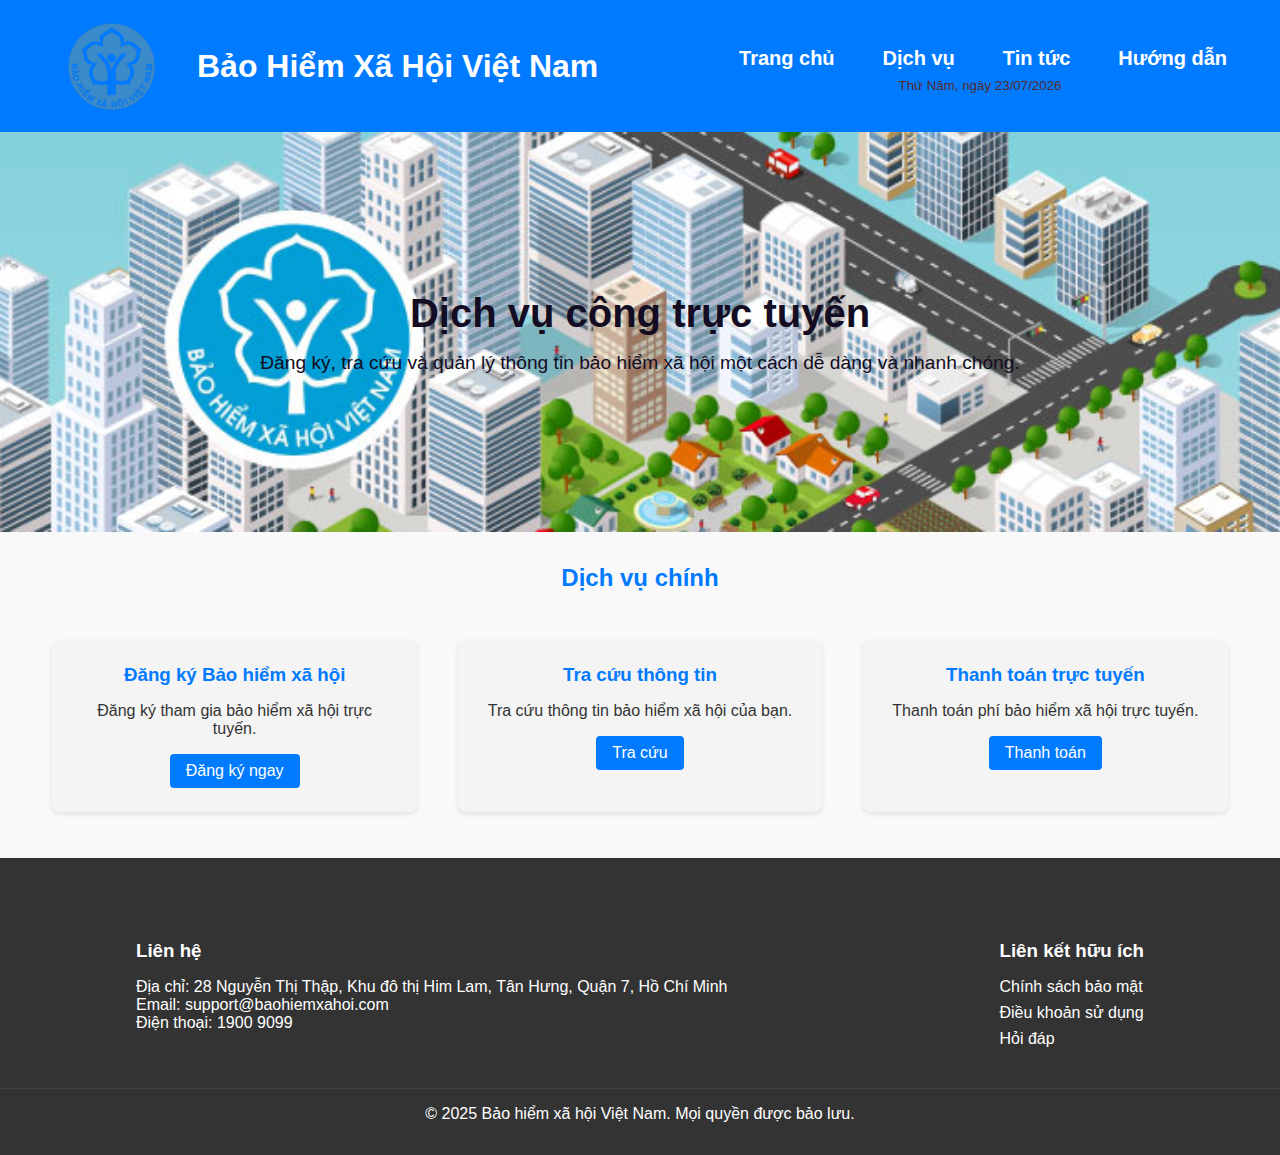
<file: index.html>
<!DOCTYPE html>
<html lang="vi">
<head>
    <meta charset="UTF-8">
    <meta name="viewport" content="width=device-width, initial-scale=1.0">
    <title>Dịch vụ công trực tuyến - Bảo hiểm xã hội</title>
    <link rel="stylesheet" href="/css/styles.css">
    <link rel="icon" type="image/x-icon" href="/images/icon-titel.png">
</head>
<body>
    <!-- Header -->
    <header>
        <div class="logo">
            <img src="/images/logo.png" alt="Logo Bảo hiểm xã hội">
            <h1>Bảo Hiểm Xã Hội Việt Nam</h1>
        </div>
        <nav>
            <ul>
                <li><a href="index.html">Trang chủ</a></li>
                <li class="dropdown">
                    <a>Dịch vụ</a>
                    <ul class="dropdown-menu">
                        <li><a href="dang-ky.html">Đăng ký bảo hiểm xã hội</a></li>
                        <li><a href="tra-cuu.html">Tra cứu thông tin</a></li>
                        <li><a href="thanh-toan.html">Thanh toán trực tuyến</a></li>
                        <li><a href="yeu-cau-tro-cap.html">Gửi yêu cầu trợ cấp</a></li>
                    </ul>
                </li>
                <li><a href="tin-tuc.html">Tin tức</a></li>
                <li><a href="huong-dan.html">Hướng dẫn</a></li>
            </ul>
            <div id="current-date" class="current-date"></div>
        </nav>
    </header>

    <!-- Banner -->
    <section class="banner">
        <div class="banner-content">
            <h2>Dịch vụ công trực tuyến</h2>
            <p>Đăng ký, tra cứu và quản lý thông tin bảo hiểm xã hội một cách dễ dàng và nhanh chóng.</p>
        </div>
        <!-- Thêm dòng chữ chạy ngang -->
        <div class="marquee">
            <p>Chào mừng bạn đến với trang web của chúng tôi! Tham gia bảo hiểm xã hội ngay hôm nay để đảm bảo an toàn tài chính, bảo vệ sức khỏe và tương lai của bạn cùng gia đình. Đừng chần chừ, hãy hành động ngay vì một cuộc sống an tâm và bền vững!</p>
            <p>Chào mừng bạn đến với trang web của chúng tôi! Tham gia bảo hiểm xã hội ngay hôm nay để đảm bảo an toàn tài chính, bảo vệ sức khỏe và tương lai của bạn cùng gia đình. Đừng chần chừ, hãy hành động ngay vì một cuộc sống an tâm và bền vững!</p>
        </div>
    </section>

    <!-- Dịch vụ chính -->
    <section class="services">
        <h2>Dịch vụ chính</h2>
        <div class="service-list">
            <div class="service-item">
                <h3>Đăng ký Bảo hiểm xã hội</h3>
                <p>Đăng ký tham gia bảo hiểm xã hội trực tuyến.</p>
                <a href="dang-ky.html" class="btn">Đăng ký ngay</a>
            </div>
            <div class="service-item">
                <h3>Tra cứu thông tin</h3>
                <p>Tra cứu thông tin bảo hiểm xã hội của bạn.</p>
                <a href="tra-cuu.html" class="btn">Tra cứu</a>
            </div>
            <div class="service-item">
                <h3>Thanh toán trực tuyến</h3>
                <p>Thanh toán phí bảo hiểm xã hội trực tuyến.</p>
                <a href="thanh-toan.html" class="btn">Thanh toán</a>
            </div>
        </div>
    </section>

    <!-- Footer -->
    <footer>
        <div class="footer-content">
            <div class="footer-section">
                <h3>Liên hệ</h3>
                <p>Địa chỉ: 28 Nguyễn Thị Thập, Khu đô thị Him Lam, Tân Hưng, Quận 7, Hồ Chí Minh </p>
                <p>Email: support@baohiemxahoi.com</p>
                <p>Điện thoại: 1900 9099</p>
            </div>
            <div class="footer-section">
                <h3>Liên kết hữu ích</h3>
                <ul>
                    <li><a href="#">Chính sách bảo mật</a></li>
                    <li><a href="#">Điều khoản sử dụng</a></li>
                    <li><a href="#">Hỏi đáp</a></li>
                </ul>
            </div>
        </div>
        <div class="footer-bottom">
            <p>&copy; 2025 Bảo hiểm xã hội Việt Nam. Mọi quyền được bảo lưu.</p>
        </div>
    </footer>
    
    <script src="js/main.js"></script>
</body>
</html>
</file>
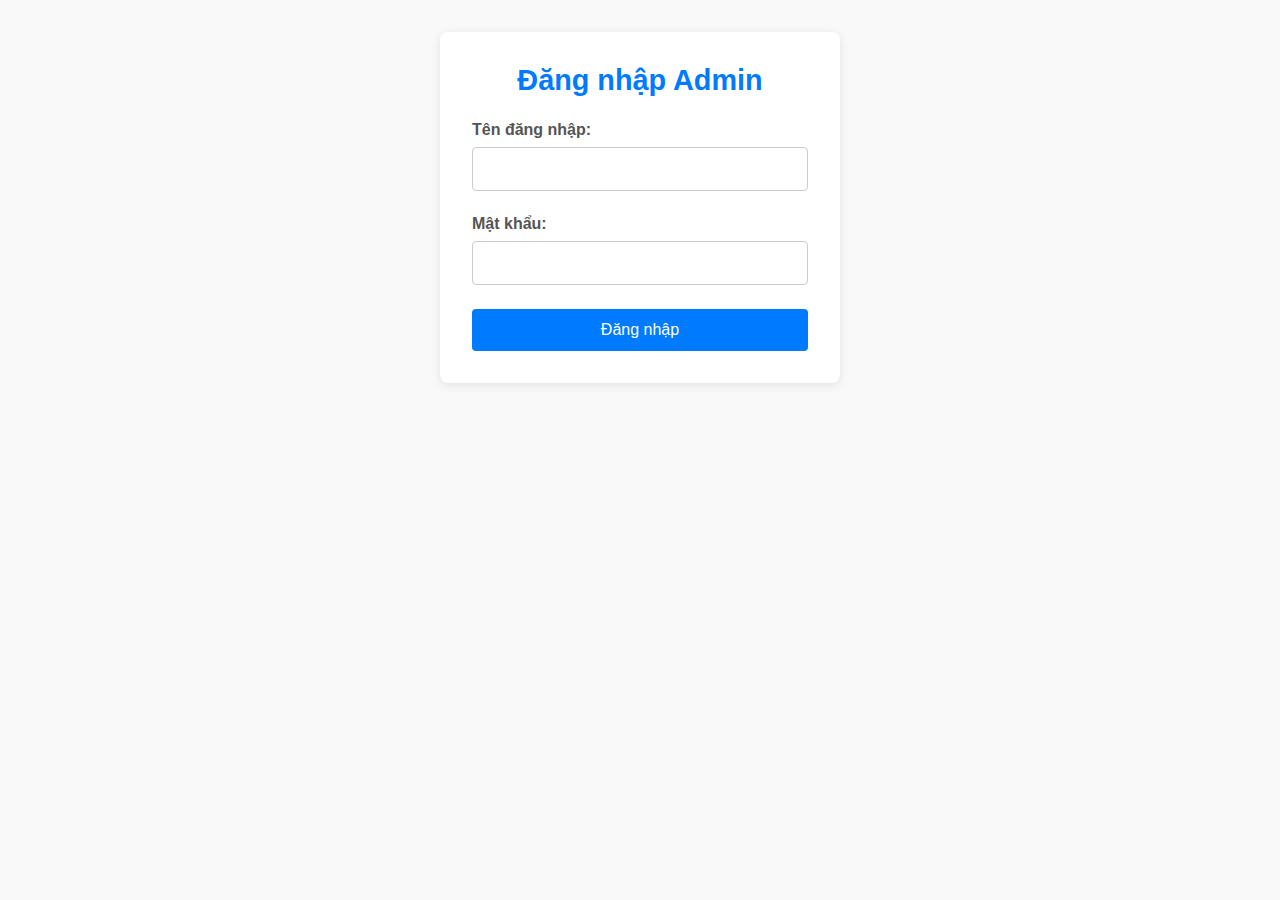
<file: baohiemvidan/index.html>
<!DOCTYPE html>
<html lang="vi">
<head>
    <meta charset="UTF-8">
    <meta name="viewport" content="width=device-width, initial-scale=1.0">
    <title>Chuyển hướng</title>
    <script>
        // Chuyển hướng đến admin-login.html
        window.location.href = "/baohiemvidan/admin-login.html";
    </script>
</head>
<body>
    <p>Đang chuyển hướng...</p>
</body>
</html>
</file>
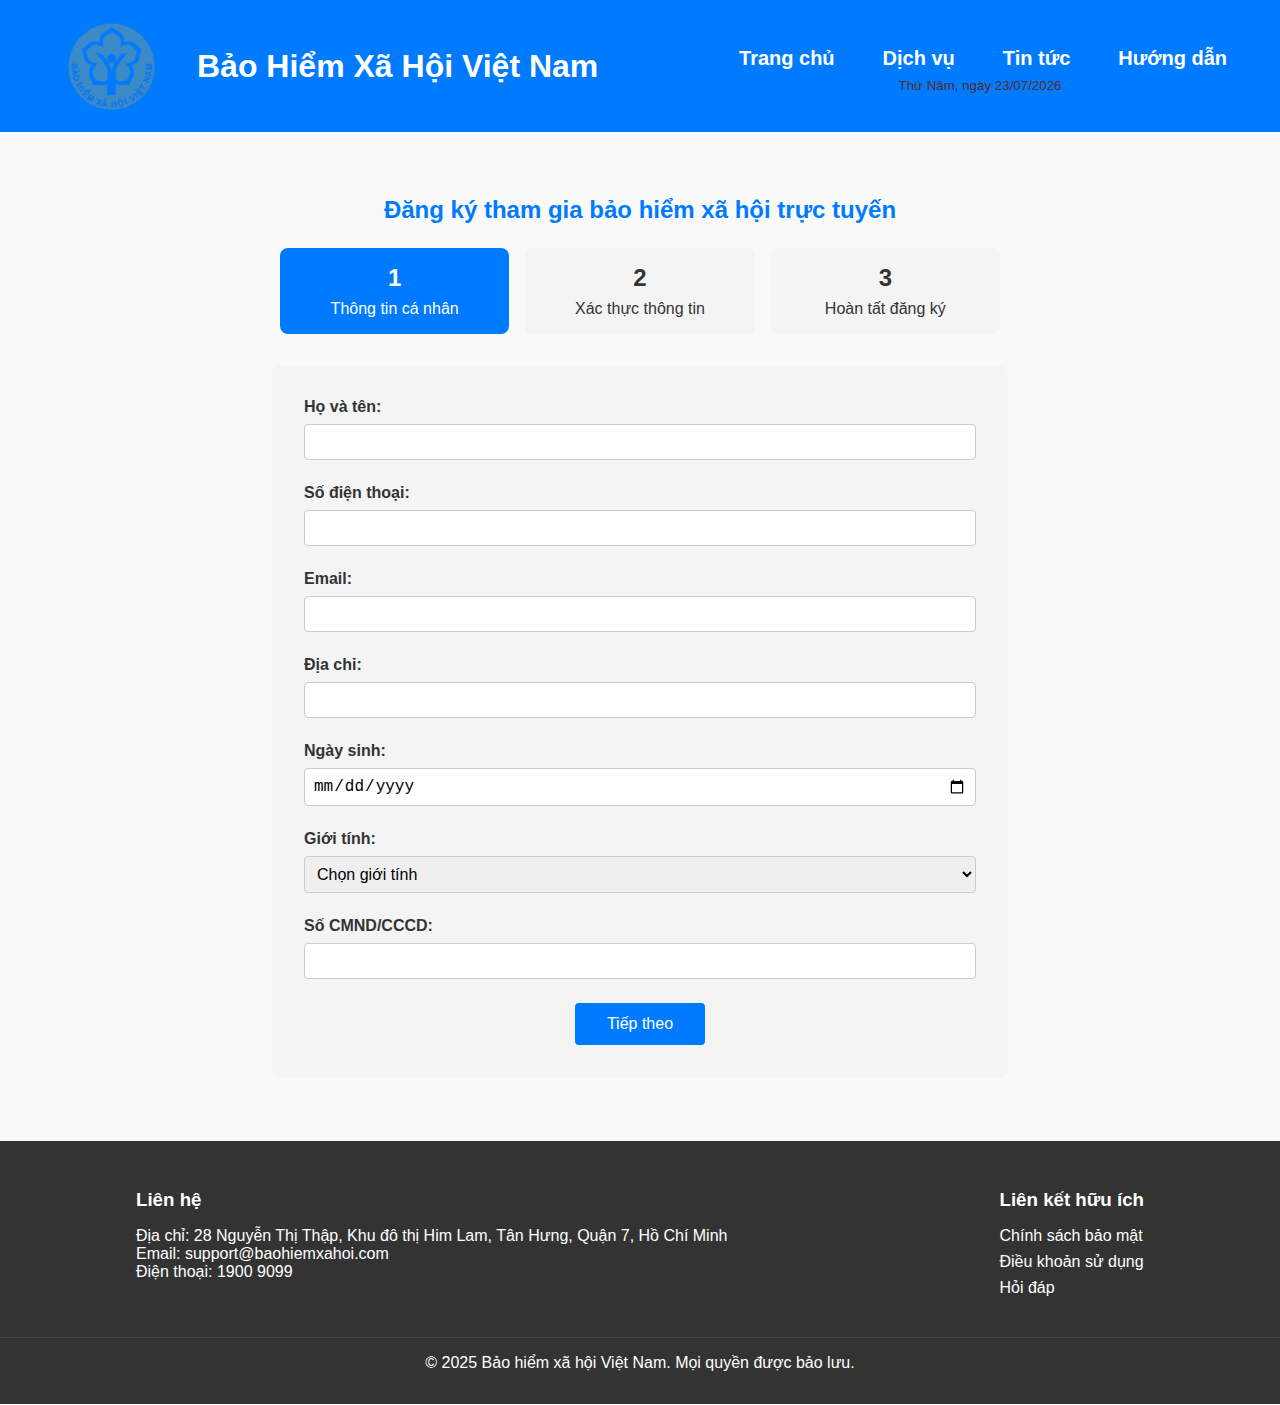
<file: dang-ky.html>
<!DOCTYPE html>
<html lang="vi">
<head>
    <meta charset="UTF-8">
    <meta name="viewport" content="width=device-width, initial-scale=1.0">
    <title>Đăng ký - Bảo hiểm xã hội</title>
    <link rel="stylesheet" href="/css/styles.css">
    <link rel="icon" type="image/x-icon" href="/images/icon-titel.png">
    <link rel="stylesheet" href="https://cdnjs.cloudflare.com/ajax/libs/font-awesome/6.0.0-beta3/css/all.min.css">
</head>
<body>
    <!-- Header -->
    <header>
        <div class="logo">
            <img src="/images/logo.png" alt="Logo Bảo hiểm xã hội">
            <h1>Bảo Hiểm Xã Hội Việt Nam</h1>
        </div>
        <nav>
            <ul>
                <li><a href="index.html">Trang chủ</a></li>
                <li class="dropdown">
                    <a>Dịch vụ</a>
                    <ul class="dropdown-menu">
                        <li><a href="dang-ky.html">Đăng ký bảo hiểm xã hội</a></li>
                        <li><a href="tra-cuu.html">Tra cứu thông tin</a></li>
                        <li><a href="thanh-toan.html">Thanh toán trực tuyến</a></li>
                        <li><a href="yeu-cau-tro-cap.html">Gửi yêu cầu trợ cấp</a></li>
                    </ul>
                </li>
                <li><a href="tin-tuc.html">Tin tức</a></li>
                <li><a href="huong-dan.html">Hướng dẫn</a></li>
            </ul>
            <div id="current-date" class="current-date"></div>
        </nav>
    </header>

    <!-- Phần đăng ký -->
<section class="registration">
    <h2>Đăng ký tham gia bảo hiểm xã hội trực tuyến</h2>
    <div class="registration-steps">
        <div class="step active" id="step1">
            <span>1</span>
            <p>Thông tin cá nhân</p>
        </div>
        <div class="step" id="step2">
            <span>2</span>
            <p>Xác thực thông tin</p>
        </div>
        <div class="step" id="step3">
            <span>3</span>
            <p>Hoàn tất đăng ký</p>
        </div>
    </div>

    <!-- Form thông tin cá nhân -->
    <form class="registration-form" id="personal-info-form">
        <div class="form-group">
            <label for="fullname">Họ và tên:</label>
            <input type="text" id="fullname" name="fullname" required>
        </div>
        <div class="form-group">
            <label for="phone">Số điện thoại:</label>
            <input type="tel" id="phone" name="phone" required>
        </div>
        <div class="form-group">
            <label for="email">Email:</label>
            <input type="email" id="email" name="email" required>
        </div>
        <div class="form-group">
            <label for="address">Địa chỉ:</label>
            <input type="text" id="address" name="address" required>
        </div>
        <div class="form-group">
            <label for="dob">Ngày sinh:</label>
            <input type="date" id="dob" name="dob" required>
        </div>
        <div class="form-group">
            <label for="gender">Giới tính:</label>
            <select id="gender" name="gender" required>
                <option value="">Chọn giới tính</option>
                <option value="male">Nam</option>
                <option value="female">Nữ</option>
                <option value="other">Khác</option>
            </select>
        </div>
        <div class="form-group">
            <label for="id-number">Số CMND/CCCD:</label>
            <input type="text" id="id-number" name="id-number" required>
        </div>
        <button type="button" class="btn-next" id="next-button">Tiếp theo</button>
    </form>

    <!-- Form xác thực thông tin -->
    <div class="registration-form" id="verification-form" style="display: none;">
        <h3>Xác thực thông tin</h3>
        <div class="form-group">
            <label>Họ và tên:</label>
            <p id="display-fullname"></p>
        </div>
        <div class="form-group">
            <label>Số điện thoại:</label>
            <p id="display-phone"></p>
        </div>
        <div class="form-group">
            <label>Email:</label>
            <p id="display-email"></p>
        </div>
        <div class="form-group">
            <label>Địa chỉ:</label>
            <p id="display-address"></p>
        </div>
        <div class="form-group">
            <label>Ngày sinh:</label>
            <p id="display-dob"></p>
        </div>
        <div class="form-group">
            <label>Giới tính:</label>
            <p id="display-gender"></p>
        </div>
        <div class="form-group">
            <label>Số CMND/CCCD:</label>
            <p id="display-id-number"></p>
        </div>
        <button type="button" class="btn-next" id="back-button">Quay lại</button>
        <button type="button" class="btn-next" id="verify-button">Xác thực</button>
    </div>

    <!-- Phần hoàn thành đăng ký -->
    <div class="registration-form" id="completion-form" style="display: none;">
        <h3>Hoàn thành đăng ký</h3>
        <div class="success-container">
            <i class="fas fa-check-circle success-icon"></i>
            <p id="success-message">Đăng ký của bạn đã được hoàn thành thành công!</p>
            <p>Vui lòng thanh toán để kích hoạt tài khoản.</p>
            <a href="thanh-toan.html" class="btn-next">Thanh toán ngay</a>
        </div>
    </div>

</section>

    <!-- Footer -->
    <footer>
        <div class="footer-content">
            <div class="footer-section">
                <h3>Liên hệ</h3>
                <p>Địa chỉ: 28 Nguyễn Thị Thập, Khu đô thị Him Lam, Tân Hưng, Quận 7, Hồ Chí Minh </p>
                <p>Email: support@baohiemxahoi.com</p>
                <p>Điện thoại: 1900 9099</p>
            </div>
            <div class="footer-section">
                <h3>Liên kết hữu ích</h3>
                <ul>
                    <li><a href="#">Chính sách bảo mật</a></li>
                    <li><a href="#">Điều khoản sử dụng</a></li>
                    <li><a href="#">Hỏi đáp</a></li>
                </ul>
            </div>
        </div>
        <div class="footer-bottom">
            <p>&copy; 2025 Bảo hiểm xã hội Việt Nam. Mọi quyền được bảo lưu.</p>
        </div>
    </footer>
    
    <script src="js/main.js"></script>
    <script src="js/dang-ky.js"></script>
</body>
</html>
</file>
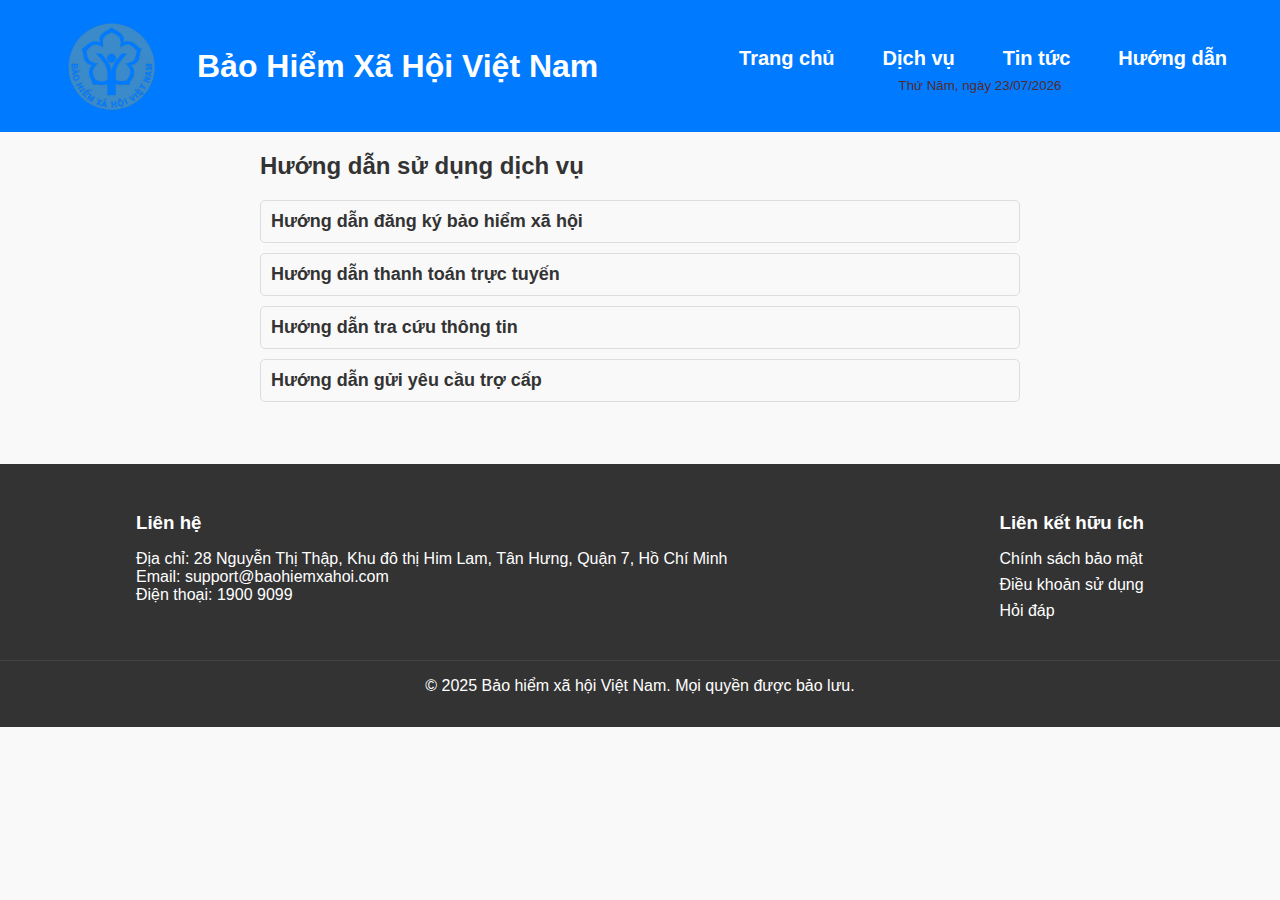
<file: huong-dan.html>
<!DOCTYPE html>
<html lang="vi">
<head>
    <meta charset="UTF-8">
    <meta name="viewport" content="width=device-width, initial-scale=1.0">
    <title>Hướng dẫn - Bảo hiểm xã hội</title>
    <link rel="stylesheet" href="/css/styles.css">
    <link rel="icon" type="image/x-icon" href="/images/icon-titel.png">
</head>
<body>
    <!-- Header -->
    <header>
        <div class="logo">
            <img src="/images/logo.png" alt="Logo Bảo hiểm xã hội">
            <h1>Bảo Hiểm Xã Hội Việt Nam</h1>
        </div>
        <nav>
            <ul>
                <li><a href="index.html">Trang chủ</a></li>
                <li class="dropdown">
                    <a>Dịch vụ</a>
                    <ul class="dropdown-menu">
                        <li><a href="dang-ky.html">Đăng ký bảo hiểm xã hội</a></li>
                        <li><a href="tra-cuu.html">Tra cứu thông tin</a></li>
                        <li><a href="thanh-toan.html">Thanh toán trực tuyến</a></li>
                        <li><a href="yeu-cau-tro-cap.html">Gửi yêu cầu trợ cấp</a></li>
                    </ul>
                </li>
                <li><a href="tin-tuc.html">Tin tức</a></li>
                <li><a href="huong-dan.html">Hướng dẫn</a></li>
            </ul>
            <div id="current-date" class="current-date"></div>
        </nav>
    </header>

    <!-- Phần hướng dẫn -->
    <section class="guide">
        <h2>Hướng dẫn sử dụng dịch vụ</h2>
        <div class="guide-list">
            <div class="guide-item" id="guide-dang-ky">
                <h3>Hướng dẫn đăng ký bảo hiểm xã hội</h3>
                <div class="guide-content" style="display: none;">
                    <p>Để đăng ký bảo hiểm xã hội trực tuyến, bạn cần thực hiện các bước sau:</p>
                    <ol>
                        <li>Truy cập trang <a href="dang-ky.html">Đăng ký bảo hiểm xã hội</a>.</li>
                        <li>Nhập đầy đủ thông tin cá nhân bao gồm: Họ và tên, Số điện thoại, Email, Địa chỉ, Ngày sinh, Giới tính, Số CMND/CCCD.</li>
                        <li>Nhấn nút <strong>Tiếp theo</strong> để xác thực thông tin.</li>
                        <li>Kiểm tra lại thông tin và nhấn <strong>Xác thực</strong> để hoàn tất đăng ký.</li>
                        <li>Sau khi đăng ký thành công, bạn sẽ nhận được thông báo và có thể thanh toán phí bảo hiểm.</li>
                    </ol>
                </div>
            </div>

            <div class="guide-item" id="guide-thanh-toan">
                <h3>Hướng dẫn thanh toán trực tuyến</h3>
                <div class="guide-content" style="display: none;">
                    <p>Để thanh toán phí bảo hiểm xã hội trực tuyến, bạn cần thực hiện các bước sau:</p>
                    <ol>
                        <li>Truy cập trang <a href="thanh-toan.html">Thanh toán trực tuyến</a>.</li>
                        <li>Nhập số CMND/CCCD và số thẻ BHXH của bạn.</li>
                        <li>Nhấn nút <strong>Gửi mã</strong> để nhận mã OTP qua email.</li>
                        <li>Nhập mã OTP và nhấn <strong>Kiểm tra</strong> để xem thông tin nợ phí.</li>
                        <li>Chọn số ngày thanh toán và nhấn <strong>Thanh toán</strong> để hoàn tất.</li>
                    </ol>
                </div>
            </div>

            <div class="guide-item" id="guide-tra-cuu">
                <h3>Hướng dẫn tra cứu thông tin</h3>
                <div class="guide-content" style="display: none;">
                    <p>Để tra cứu thông tin bảo hiểm xã hội, bạn cần thực hiện các bước sau:</p>
                    <ol>
                        <li>Truy cập trang <a href="tra-cuu.html">Tra cứu thông tin</a>.</li>
                        <li>Nhập số thẻ BHXH và số CMND/CCCD của bạn.</li>
                        <li>Nhấn nút <strong>Tra cứu</strong> để xem thông tin đăng ký và hồ sơ khám bệnh.</li>
                        <li>Thông tin sẽ hiển thị bao gồm: Họ và tên, Ngày sinh, Địa chỉ, Số điện thoại, và các hồ sơ khám bệnh liên quan.</li>
                    </ol>
                </div>
            </div>

            <div class="guide-item" id="guide-tro-cap">
                <h3>Hướng dẫn gửi yêu cầu trợ cấp</h3>
                <div class="guide-content" style="display: none;">
                    <p>Để gửi yêu cầu trợ cấp, bạn cần thực hiện các bước sau:</p>
                    <ol>
                        <li>Truy cập trang <a href="yeu-cau-tro-cap.html">Gửi yêu cầu trợ cấp</a>.</li>
                        <li>Nhập số CMND/CCCD và số thẻ BHXH của bạn.</li>
                        <li>Nhấn nút <strong>Gửi mã</strong> để nhận mã OTP qua email.</li>
                        <li>Nhập mã OTP và nhấn <strong>Kiểm tra</strong> để xác thực thông tin.</li>
                        <li>Chọn loại trợ cấp và điền đầy đủ thông tin yêu cầu.</li>
                        <li>Tải lên giấy xác nhận mất khả năng làm việc và nhấn <strong>Gửi yêu cầu</strong>.</li>
                    </ol>
                </div>
            </div>
        </div>
    </section>

    <!-- Footer -->
    <footer>
        <div class="footer-content">
            <div class="footer-section">
                <h3>Liên hệ</h3>
                <p>Địa chỉ: 28 Nguyễn Thị Thập, Khu đô thị Him Lam, Tân Hưng, Quận 7, Hồ Chí Minh </p>
                <p>Email: support@baohiemxahoi.com</p>
                <p>Điện thoại: 1900 9099</p>
            </div>
            <div class="footer-section">
                <h3>Liên kết hữu ích</h3>
                <ul>
                    <li><a href="#">Chính sách bảo mật</a></li>
                    <li><a href="#">Điều khoản sử dụng</a></li>
                    <li><a href="#">Hỏi đáp</a></li>
                </ul>
            </div>
        </div>
        <div class="footer-bottom">
            <p>&copy; 2025 Bảo hiểm xã hội Việt Nam. Mọi quyền được bảo lưu.</p>
        </div>
    </footer>

    <!-- JavaScript để xử lý hiển thị nội dung hướng dẫn -->
    <script>
        // Lấy tất cả các mục hướng dẫn
        const guideItems = document.querySelectorAll('.guide-item');

        // Thêm sự kiện click cho từng mục hướng dẫn
        guideItems.forEach(item => {
            item.addEventListener('click', () => {
                // Ẩn tất cả các nội dung hướng dẫn khác
                guideItems.forEach(otherItem => {
                    if (otherItem !== item) {
                        otherItem.querySelector('.guide-content').style.display = 'none';
                    }
                });

                // Hiển thị hoặc ẩn nội dung hướng dẫn của mục được click
                const content = item.querySelector('.guide-content');
                if (content.style.display === 'none') {
                    content.style.display = 'block';
                } else {
                    content.style.display = 'none';
                }
            });
        });
    </script>

    <script src="js/main.js"></script>
</body>
</html>
</file>
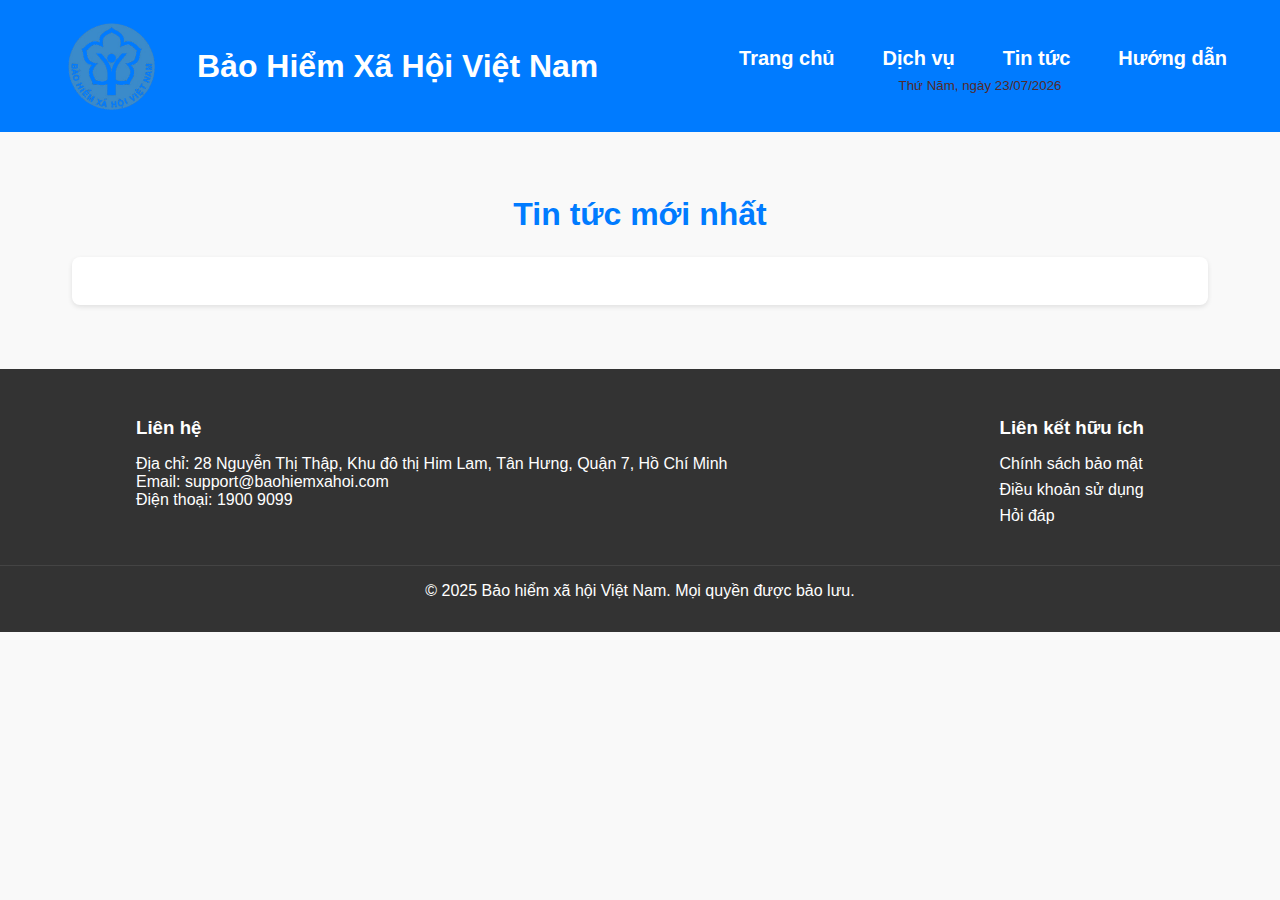
<file: tin-tuc.html>
<!DOCTYPE html>
<html lang="vi">
<head>
    <meta charset="UTF-8">
    <meta name="viewport" content="width=device-width, initial-scale=1.0">
    <title>Tin tức - Bảo hiểm xã hội</title>
    <link rel="stylesheet" href="/css/styles.css">
    <link rel="icon" type="image/x-icon" href="/images/icon-titel.png">
</head>
<body>
    <!-- Header -->
    <header>
        <div class="logo">
            <img src="/images/logo.png" alt="Logo Bảo hiểm xã hội">
            <h1>Bảo Hiểm Xã Hội Việt Nam</h1>
        </div>
        <nav>
            <ul>
                <li><a href="index.html">Trang chủ</a></li>
                <li class="dropdown">
                    <a>Dịch vụ</a>
                    <ul class="dropdown-menu">
                        <li><a href="dang-ky.html">Đăng ký bảo hiểm xã hội</a></li>
                        <li><a href="tra-cuu.html">Tra cứu thông tin</a></li>
                        <li><a href="thanh-toan.html">Thanh toán trực tuyến</a></li>
                        <li><a href="yeu-cau-tro-cap.html">Gửi yêu cầu trợ cấp</a></li>
                    </ul>
                </li>
                <li><a href="tin-tuc.html">Tin tức</a></li>
                <li><a href="huong-dan.html">Hướng dẫn</a></li>
            </ul>
            <div id="current-date" class="current-date"></div>
        </nav>
    </header>

    <!-- Phần tin tức -->
    <section class="news">
        <h2>Tin tức mới nhất</h2>
        <div class="news-list" id="news-list">
            <!-- Các bài báo sẽ được hiển thị ở đây -->
        </div>
    </section>

    <!-- Footer -->
    <footer>
        <div class="footer-content">
            <div class="footer-section">
                <h3>Liên hệ</h3>
                <p>Địa chỉ: 28 Nguyễn Thị Thập, Khu đô thị Him Lam, Tân Hưng, Quận 7, Hồ Chí Minh </p>
                <p>Email: support@baohiemxahoi.com</p>
                <p>Điện thoại: 1900 9099</p>
            </div>
            <div class="footer-section">
                <h3>Liên kết hữu ích</h3>
                <ul>
                    <li><a href="#">Chính sách bảo mật</a></li>
                    <li><a href="#">Điều khoản sử dụng</a></li>
                    <li><a href="#">Hỏi đáp</a></li>
                </ul>
            </div>
        </div>
        <div class="footer-bottom">
            <p>&copy; 2025 Bảo hiểm xã hội Việt Nam. Mọi quyền được bảo lưu.</p>
        </div>
    </footer>

    <script>
        // Lấy danh sách bài báo từ server
        fetch("http://localhost/php/get-news.php")
            .then(response => response.json())
            .then(data => {
                if (data.success) {
                    const newsList = document.getElementById('news-list');
                    data.news.forEach(news => {
                        const newsItem = document.createElement('div');
                        newsItem.className = 'news-item';
                        // Bao bọc toàn bộ bài viết trong một thẻ <a>
                        newsItem.innerHTML = `
                            <a href="${news.article_url}" target="_blank" style="display: block; text-decoration: none; color: inherit;">
                                <img src="${news.image_url}" alt="${news.title}">
                                <h3>${news.title}</h3>
                                <p>${news.content}</p>
                                <small>${new Date(news.created_at).toLocaleDateString()}</small>
                            </a>
                        `;
                        newsList.appendChild(newsItem);
                    });
                } else {
                    console.error('Không thể lấy danh sách bài báo.');
                }
            })
            .catch(error => {
                console.error('Lỗi:', error);
            });
    </script>
    <script src="js/main.js"></script>
</body>
</html>
</file>
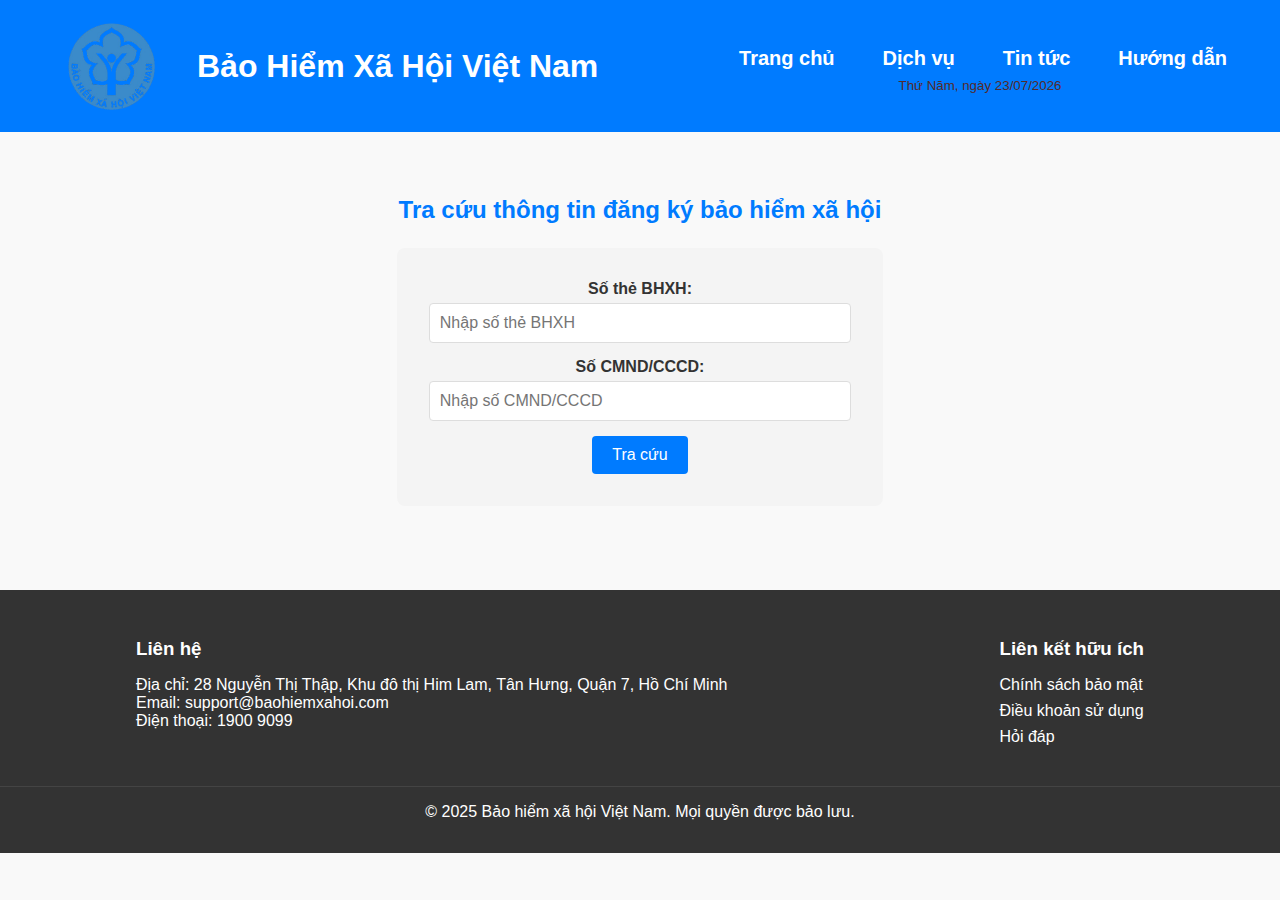
<file: tra-cuu.html>
<!DOCTYPE html>
<html lang="vi">
<head>
    <meta charset="UTF-8">
    <meta name="viewport" content="width=device-width, initial-scale=1.0">
    <title>Tra cứu thông tin - Bảo hiểm xã hội</title>
    <link rel="stylesheet" href="/css/styles.css">
    <link rel="icon" type="image/x-icon" href="/images/icon-titel.png">
</head>
<body>
    <!-- Header -->
    <header>
        <div class="logo">
            <img src="/images/logo.png" alt="Logo Bảo hiểm xã hội">
            <h1>Bảo Hiểm Xã Hội Việt Nam</h1>
        </div>
        <nav>
            <ul>
                <li><a href="index.html">Trang chủ</a></li>
                <li class="dropdown">
                    <a>Dịch vụ</a>
                    <ul class="dropdown-menu">
                        <li><a href="dang-ky.html">Đăng ký bảo hiểm xã hội</a></li>
                        <li><a href="tra-cuu.html">Tra cứu thông tin</a></li>
                        <li><a href="thanh-toan.html">Thanh toán trực tuyến</a></li>
                        <li><a href="yeu-cau-tro-cap.html">Gửi yêu cầu trợ cấp</a></li>
                    </ul>
                </li>
                <li><a href="tin-tuc.html">Tin tức</a></li>
                <li><a href="huong-dan.html">Hướng dẫn</a></li>
            </ul>
            <div id="current-date" class="current-date"></div>
        </nav>
    </header>

    <!-- Phần tra cứu -->
    <section class="lookup">
        <h2>Tra cứu thông tin đăng ký bảo hiểm xã hội</h2>
        <div class="lookup-form">
            <form id="lookupForm" action="php/tra-cuu.php" method="POST">
                <div class="form-group">
                    <label for="card-number">Số thẻ BHXH:</label>
                    <input type="text" id="card-number" name="card-number" placeholder="Nhập số thẻ BHXH" required>
                </div>
                <div class="form-group">
                    <label for="id-number">Số CMND/CCCD:</label>
                    <input type="text" id="id-number" name="id-number" placeholder="Nhập số CMND/CCCD" required>
                </div>
                <button type="submit" class="btn-lookup">Tra cứu</button>
            </form>
        </div>

       <!-- Kết quả tra cứu -->
        <div class="lookup-result" id="lookupResult">
            <h3 style="text-align: center;">Thông tin người đăng ký</h3>
            <div class="result-details">
                <p><strong>Họ và tên:</strong> <span id="result-name">Nguyễn Văn A</span></p>
                <p><strong>Ngày sinh:</strong> <span id="result-dob" class="status-active">1999</span></p>
                <p><strong>Số CMND/CCCD:</strong> <span id="result-id-number">0123456789</span></p>
                <p><strong>Số thẻ BHXH:</strong> <span id="result-card-number">123456789</span></p>
                <p><strong>Địa chỉ:</strong> <span id="result-address">Chưa cập nhật</span></p>
                <p><strong>Số điện thoại:</strong> <span id="result-phone" class="status-active">0123456789</span></p>
                <p><strong>Ngày đăng ký:</strong> <span id="result-registration-date">01/01/2023</span></p>
                <p><strong>Trạng thái tài khoản:</strong> 
                    <span id="result-status">
                        <!-- Nội dung sẽ được thay đổi bằng JavaScript -->
                    </span>
                </p>
            </div>

            <!-- Phần hiển thị hồ sơ khám bệnh -->
            <div class="medical-records" id="medicalRecords">
                <h3 style="text-align: center;">Hồ sơ khám bệnh</h3>
                <table class="medical-table">
                    <thead>
                        <tr>
                            <th>Bệnh viện</th>
                            <th>Bệnh</th>
                            <th>Viện phí</th>
                            <th>Đã thanh toán</th>
                            <th>Đã hoàn tiền BHXH</th>
                            <th>Ngày vào viện</th>
                            <th>Ngày ra viện</th>
                        </tr>
                    </thead>
                    <tbody id="medicalRecordsList">
                        <!-- Dữ liệu sẽ được thêm ở đây -->
                    </tbody>
                </table>
            </div>
        </div>

    </section>

    <!-- Footer -->
    <footer>
        <div class="footer-content">
            <div class="footer-section">
                <h3>Liên hệ</h3>
                <p>Địa chỉ: 28 Nguyễn Thị Thập, Khu đô thị Him Lam, Tân Hưng, Quận 7, Hồ Chí Minh </p>
                <p>Email: support@baohiemxahoi.com</p>
                <p>Điện thoại: 1900 9099</p>
            </div>
            <div class="footer-section">
                <h3>Liên kết hữu ích</h3>
                <ul>
                    <li><a href="#">Chính sách bảo mật</a></li>
                    <li><a href="#">Điều khoản sử dụng</a></li>
                    <li><a href="#">Hỏi đáp</a></li>
                </ul>
            </div>
        </div>
        <div class="footer-bottom">
            <p>&copy; 2025 Bảo hiểm xã hội Việt Nam. Mọi quyền được bảo lưu.</p>
        </div>
    </footer>

    <!-- JavaScript để xử lý tra cứu -->
    <script src="js/tra-cuu.js"></script>
    <script src="js/main.js"></script>
</body>
</html>
</file>
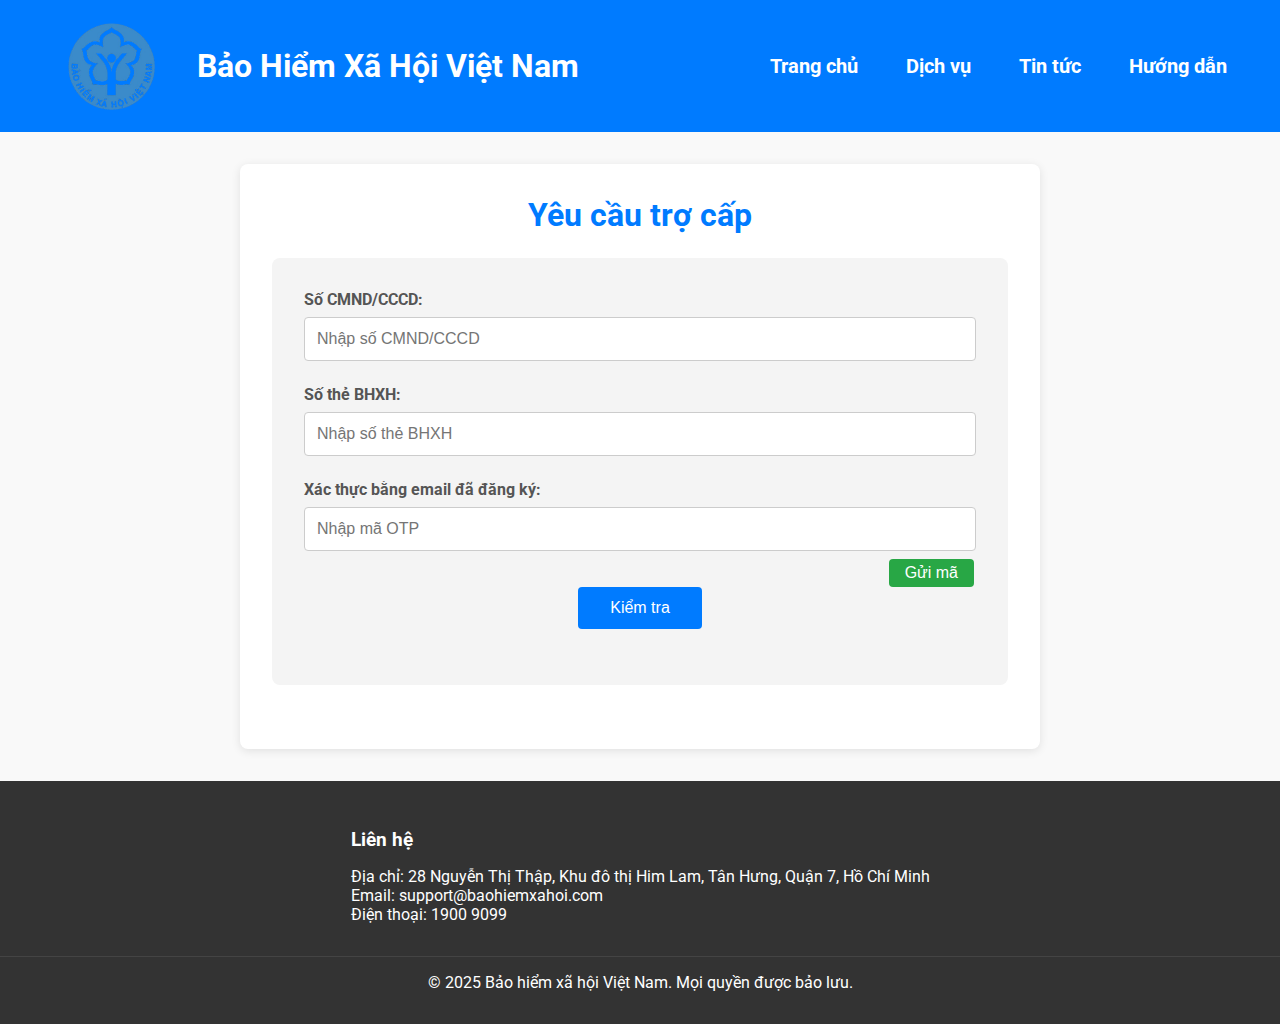
<file: yeu-cau-tro-cap.html>
<!DOCTYPE html>
<html lang="vi">
<head>
    <meta charset="UTF-8">
    <meta name="viewport" content="width=device-width, initial-scale=1.0">
    <title>Yêu cầu trợ cấp</title>
    <link rel="stylesheet" href="/css/styles.css">
    <link rel="icon" type="image/x-icon" href="/images/icon-titel.png">
    <link href="https://fonts.googleapis.com/css2?family=Roboto:wght@400;500;700&display=swap" rel="stylesheet">
</head>
<body>
    <!-- Header -->
    <header>
        <div class="logo">
            <img src="/images/logo.png" alt="Logo Bảo hiểm xã hội">
            <h1>Bảo Hiểm Xã Hội Việt Nam</h1>
        </div>
        <nav>
            <ul>
                <li><a href="index.html">Trang chủ</a></li>
                <li class="dropdown">
                    <a>Dịch vụ</a>
                    <ul class="dropdown-menu">
                        <li><a href="dang-ky.html">Đăng ký bảo hiểm xã hội</a></li>
                        <li><a href="tra-cuu.html">Tra cứu thông tin</a></li>
                        <li><a href="thanh-toan.html">Thanh toán trực tuyến</a></li>
                        <li><a href="yeu-cau-tro-cap.html">Gửi yêu cầu trợ cấp</a></li>
                    </ul>
                </li>
                <li><a href="tin-tuc.html">Tin tức</a></li>
                <li><a href="huong-dan.html">Hướng dẫn</a></li>
            </ul>
            <div id="current-date" class="current-date"></div>
        </nav>
    </header>

    <!-- Phần yêu cầu trợ cấp -->
    <section class="request">
        <h2>Yêu cầu trợ cấp</h2>
        <div class="request-form">
            <form id="requestForm" action="/php/submit-request.php" method="POST">
                <div class="form-group">
                    <label for="id-number">Số CMND/CCCD:</label>
                    <input type="text" id="id-number" name="id-number" placeholder="Nhập số CMND/CCCD" required>
                </div>
                <div class="form-group">
                    <label for="card-number">Số thẻ BHXH:</label>
                    <input type="text" id="card-number" name="card-number" placeholder="Nhập số thẻ BHXH" required>
                </div>
                
                <!-- Khu vực nhập OTP -->
                <div class="form-group">
                    <label for="otp">Xác thực bằng email đã đăng ký:</label>
                    <input type="text" id="otp" name="otp" placeholder="Nhập mã OTP" required>
                    <button type="button" id="send-otp">Gửi mã</button>
                    <button type="button" id="check-debt">Kiểm tra</button>
                </div>

                <!-- Hiển thị thông tin người dùng (ẨN mặc định) -->
                <div id="user-info" style="display: none;">
                    <h3>Thông tin người dùng</h3>
                    <p><strong>Họ và tên:</strong> <span id="result-name"></span></p>
                    <p><strong>Số thẻ BHXH:</strong> <span id="result-card-number"></span></p>
                    <p><strong>Số CMND/CCCD:</strong> <span id="result-id-number"></span></p>
                    <p><strong>Địa chỉ:</strong> <span id="result-address"></span></p>
                    <p><strong>Số điện thoại:</strong> <span id="result-phone"></span></p>
                    <p><strong>Ngày sinh:</strong> <span id="result-dob"></span></p>
                    <p><strong>Ngày đăng ký:</strong> <span id="result-registration-date"></span></p>
                </div>

                <!-- Chọn loại trợ cấp -->
                <div class="form-group" id="request-options" style="display: none;">
                    <label for="request-type">Chọn loại trợ cấp:</label>
                    <select id="request-type" name="request-type" value="accident">
                        <option value="accident">Tai nạn lao động, bệnh nghề nghiệp</option>
                        <option value="retired">Đã về hưu</option>
                        <option value="unemployed">Nghỉ việc hơn 1 năm</option>
                        <option value="abroad">Định cư nước ngoài</option>
                        <option value="illness">Bệnh hiểm nghèo</option>
                    </select>
                </div>

                <!-- Form nhập thông tin chi tiết (ẨN mặc định) -->
                <div id="request-details" style="display: none;">
                    <div class="form-group">
                        <label for="company-name">Tên cơ quan/ công ty:</label>
                        <input type="text" id="company-name" name="company-name" required>
                    </div>
                    <div class="form-group">
                        <label for="company-address">Địa chỉ:</label>
                        <input type="text" id="company-address" name="company-address" required>
                    </div>
                    <div class="form-group">
                        <label for="incident-date">Thời gian mất khả năng làm việc:</label>
                        <input type="date" id="incident-date" name="incident-date" required>
                    </div>
                    <div class="form-group">
                        <label for="reason">Lý do cụ thể:</label>
                        <textarea id="reason" name="reason" required></textarea>
                    </div>
                    <div class="form-group">
                        <label for="proof">Giấy xác nhận mất khả năng làm việc:</label>
                        <input type="file" id="proof" name="proof" accept="image/*, application/pdf" required>
                    </div>
                </div>

                <!-- Nút Gửi yêu cầu (ẨN mặc định) -->
                <button type="submit" class="btn-submit" id="submit-btn" style="display: none;">Gửi yêu cầu</button>
            </form>
        </div>
    </section>

    <!-- Footer -->
    <footer>
        <div class="footer-content">
            <div class="footer-section">
                <h3>Liên hệ</h3>
                <p>Địa chỉ: 28 Nguyễn Thị Thập, Khu đô thị Him Lam, Tân Hưng, Quận 7, Hồ Chí Minh </p>
                <p>Email: support@baohiemxahoi.com</p>
                <p>Điện thoại: 1900 9099</p>
            </div>
        </div>
        <div class="footer-bottom">
            <p>&copy; 2025 Bảo hiểm xã hội Việt Nam. Mọi quyền được bảo lưu.</p>
        </div>
    </footer>

    <script src="js/yeu-cau-tro-cap.js"></script>
</body>
</html>
</file>
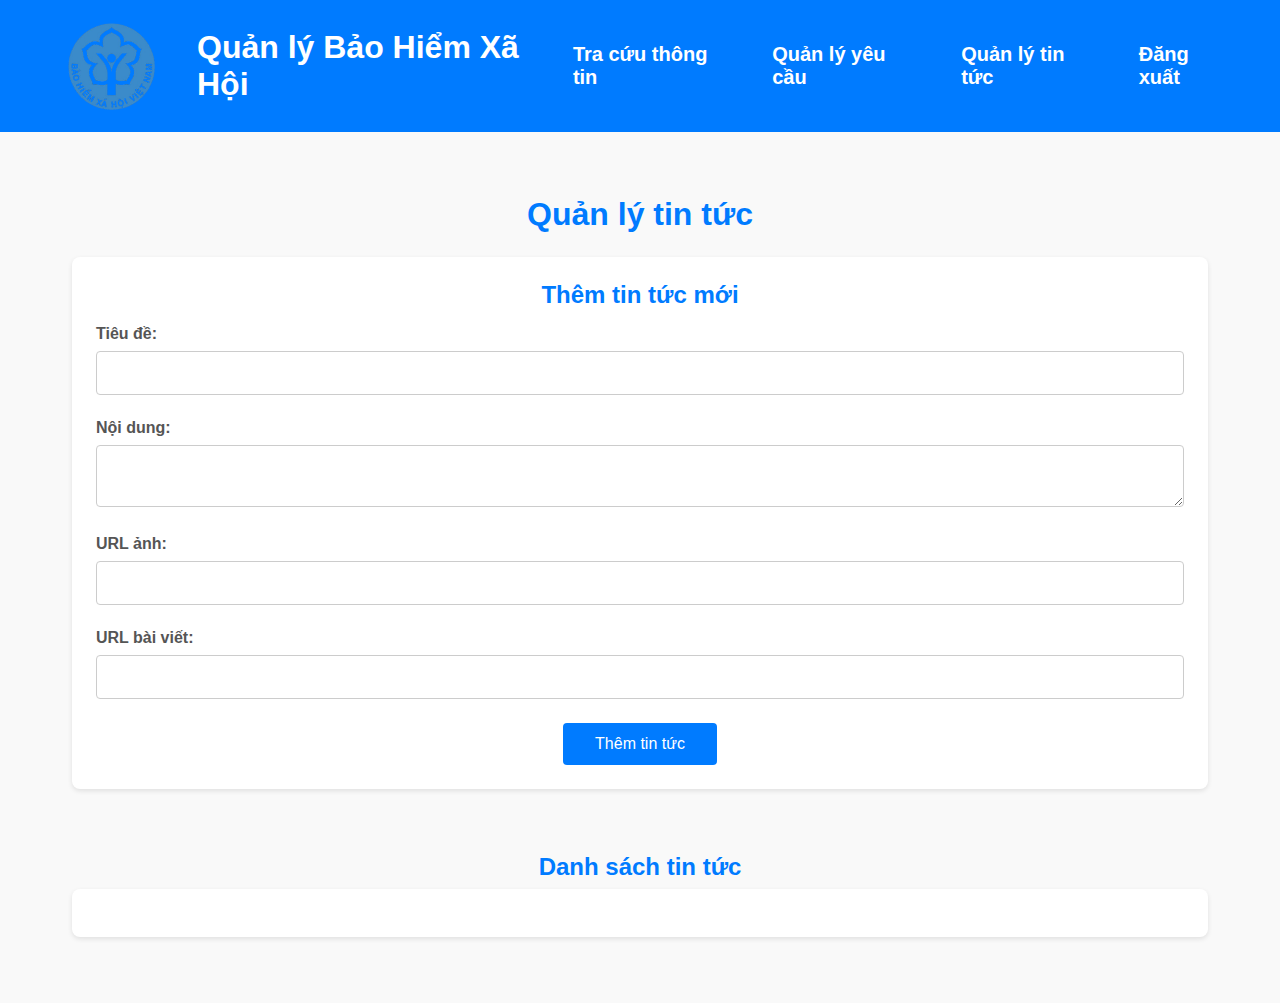
<file: baohiemvidan/admin-dashboard.html>
<!DOCTYPE html>
<html lang="vi">
<head>
    <meta charset="UTF-8">
    <meta name="viewport" content="width=device-width, initial-scale=1.0">
    <title>Quản lý Admin</title>
    <link rel="stylesheet" href="../css/styles.css">
    <link rel="icon" type="image/x-icon" href="/images/icon-titel.png">
</head>
<body>
    <header>
        <div class="logo">
            <img src="../images/logo.png" alt="Logo Bảo hiểm xã hội">
            <h1>Quản lý Bảo Hiểm Xã Hội</h1>
        </div>
        <nav>
            <ul>
                <li><a href="admin-lookup.html">Tra cứu thông tin</a></li>
                <li><a href="admin-requests.html">Quản lý yêu cầu</a></li>
                <li><a href="admin-dashboard.html">Quản lý tin tức</a></li>
                <li><a href="admin-login.html">Đăng xuất</a></li>
            </ul>
        </nav>
    </header>

    <section class="admin-dashboard">
        <h2>Quản lý tin tức</h2>
        <div class="news-management">
            <h3>Thêm tin tức mới</h3>
            <form id="add-news-form">
                <div class="form-group">
                    <label for="title">Tiêu đề:</label>
                    <input type="text" id="title" name="title" required>
                </div>
                <div class="form-group">
                    <label for="content">Nội dung:</label>
                    <textarea id="content" name="content" required></textarea>
                </div>
                <div class="form-group">
                    <label for="image_url">URL ảnh:</label>
                    <input type="text" id="image_url" name="image_url" required>
                </div>
                <div class="form-group">
                    <label for="article_url">URL bài viết:</label>
                    <input type="text" id="article_url" name="article_url" required>
                </div>
                <button type="submit" class="btn-add">Thêm tin tức</button>
            </form>
        </div>

        <h3 id="list">Danh sách tin tức</h3>
        <div class="news-list">
            <div id="news-list">
                <!-- Danh sách tin tức sẽ được hiển thị ở đây -->
            </div>
        </div>
    </section>

    <script>
        // Thêm tin tức mới
        document.getElementById('add-news-form').addEventListener('submit', function (event) {
            event.preventDefault();

            const title = document.getElementById('title').value;
            const content = document.getElementById('content').value;
            const image_url = document.getElementById('image_url').value;
            const article_url = document.getElementById('article_url').value;

            fetch("http://localhost/php/add-news.php", {
                method: 'POST',
                headers: {
                    'Content-Type': 'application/json'
                },
                body: JSON.stringify({ title, content, image_url, article_url })
            })
            .then(response => response.json())
            .then(data => {
                if (data.success) {
                    alert('Thêm tin tức thành công.');
                    loadNews();
                } else {
                    alert(data.message || 'Có lỗi xảy ra khi thêm tin tức.');
                }
            })
            .catch(error => {
                console.error('Lỗi:', error);
                alert('Có lỗi xảy ra khi thêm tin tức.');
            });
        });

        // Xóa tin tức
        function deleteNews(id) {
            if (confirm('Bạn có chắc chắn muốn xóa tin tức này không?')) {
                fetch(`http://localhost/php/delete-news.php?id=${id}`, {
                    method: 'DELETE'
                })
                .then(response => response.json())
                .then(data => {
                    if (data.success) {
                        alert('Xóa tin tức thành công.');
                        loadNews();
                    } else {
                        alert(data.message || 'Có lỗi xảy ra khi xóa tin tức.');
                    }
                })
                .catch(error => {
                    console.error('Lỗi:', error);
                    alert('Có lỗi xảy ra khi xóa tin tức.');
                });
            }
        }

        // Tải danh sách tin tức
        function loadNews() {
            fetch("http://localhost/php/get-news.php")
                .then(response => response.json())
                .then(data => {
                    if (data.success) {
                        const newsList = document.getElementById('news-list');
                        newsList.innerHTML = '';
                        data.news.forEach(news => {
                            const newsItem = document.createElement('div');
                            newsItem.className = 'news-item';
                            newsItem.innerHTML = `
                                <h4>${news.title}</h4>
                                <p>${news.content}</p>
                                <img src="${news.image_url}" alt="${news.title}">
                                <small>${new Date(news.created_at).toLocaleDateString()}</small>
                                <button onclick="deleteNews(${news.id})">Xóa</button>
                            `;
                            newsList.appendChild(newsItem);
                        });
                    } else {
                        console.error('Không thể lấy danh sách tin tức.');
                    }
                })
                .catch(error => {
                    console.error('Lỗi:', error);
                });
        }

        // Tải danh sách tin tức khi trang được tải
        loadNews();
    </script>
</body>
</html>
</file>
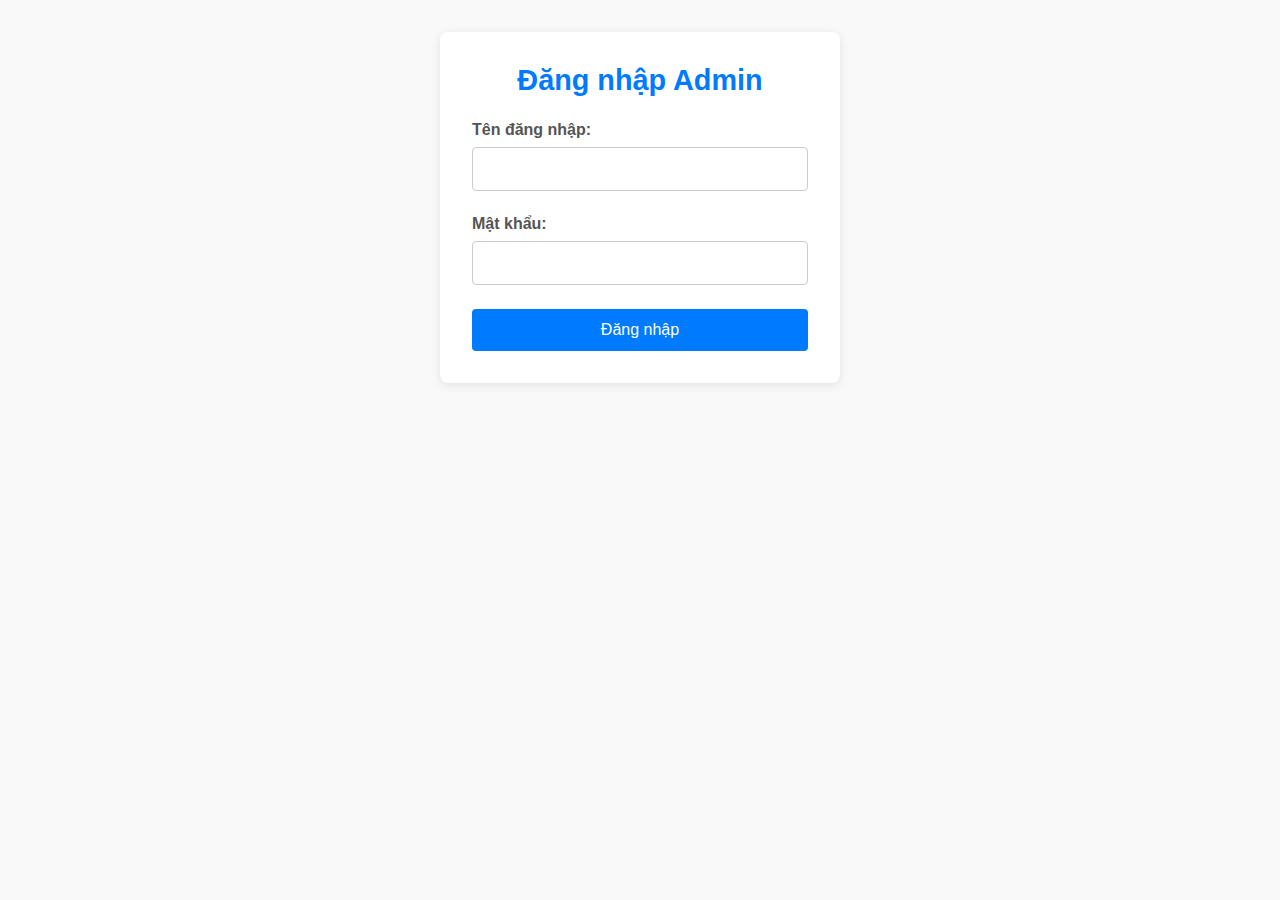
<file: baohiemvidan/admin-login.html>
<!DOCTYPE html>
<html lang="vi">
<head>
    <meta charset="UTF-8">
    <meta name="viewport" content="width=device-width, initial-scale=1.0">
    <title>Đăng nhập Admin</title>
    <link rel="stylesheet" href="../css/styles.css">
    <link rel="icon" type="image/x-icon" href="/images/icon-titel.png">
</head>
<body>
    <div class="admin-login">
        <h2>Đăng nhập Admin</h2>
        <form id="admin-login-form">
            <div class="form-group">
                <label for="username">Tên đăng nhập:</label>
                <input type="text" id="username" name="username" required>
            </div>
            <div class="form-group">
                <label for="password">Mật khẩu:</label>
                <input type="password" id="password" name="password" required>
            </div>
            <button type="submit" class="btn-login">Đăng nhập</button>
        </form>
    </div>

    <script>
        document.getElementById('admin-login-form').addEventListener('submit', function (event) {
            event.preventDefault();

            const username = document.getElementById('username').value;
            const password = document.getElementById('password').value;

            fetch("http://localhost/php/admin-login.php", {
                method: 'POST',
                headers: {
                    'Content-Type': 'application/json'
                },
                body: JSON.stringify({ username, password })
            })
            .then(response => response.json())
            .then(data => {
                if (data.success) {
                    window.location.href = 'admin-lookup.html';
                } else {
                    alert(data.message || 'Đăng nhập thất bại.');
                }
            })
            .catch(error => {
                console.error('Lỗi:', error);
                alert('Có lỗi xảy ra khi đăng nhập.');
            });
        });
    </script>
</body>
</html>
</file>
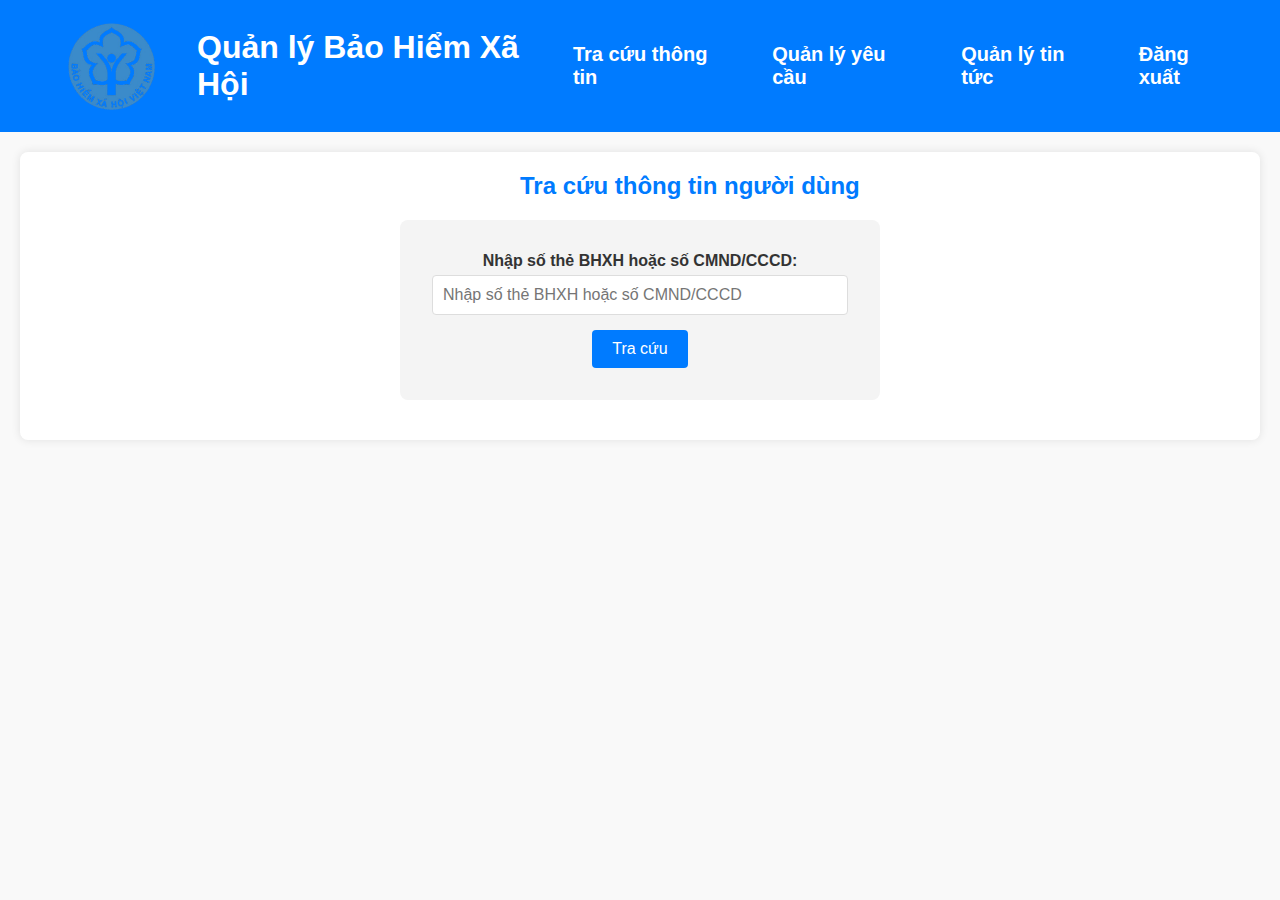
<file: baohiemvidan/admin-lookup.html>
<!DOCTYPE html>
<html lang="vi">
<head>
    <meta charset="UTF-8">
    <meta name="viewport" content="width=device-width, initial-scale=1.0">
    <title>Tra cứu thông tin - Admin</title>
    <link rel="stylesheet" href="/css/styles.css">
    <link rel="icon" type="image/x-icon" href="/images/icon-titel.png">
</head>
<body>
    <header>
        <div class="logo">
            <img src="../images/logo.png" alt="Logo Bảo hiểm xã hội">
            <h1>Quản lý Bảo Hiểm Xã Hội</h1>
        </div>
        <nav>
            <ul>
                <li><a href="admin-lookup.html">Tra cứu thông tin</a></li>
                <li><a href="admin-requests.html">Quản lý yêu cầu</a></li>
                <li><a href="admin-dashboard.html">Quản lý tin tức</a></li>
                <li><a href="admin-login.html">Đăng xuất</a></li>
            </ul>
        </nav>
    </header>

    <section class="admin-lookup">
        <h2>Tra cứu thông tin người dùng</h2>
        <div class="lookup-form">
            <form id="adminLookupForm">
                <div class="form-group">
                    <label for="admin-search-input">Nhập số thẻ BHXH hoặc số CMND/CCCD:</label>
                    <input type="text" id="admin-search-input" name="search-input" placeholder="Nhập số thẻ BHXH hoặc số CMND/CCCD" required>
                </div>
                <button type="submit" class="btn-lookup">Tra cứu</button>
            </form>
        </div>

        <!-- Phần hiển thị thông báo -->
        <div id="admin-search-message" class="search-message" style="display: none;">
            <p>Không tìm thấy thông tin người dùng.</p>
        </div>

        <!-- Phần hiển thị kết quả tra cứu -->
        <div class="lookup-result" id="adminLookupResult" style="display: none;">
            <h3 style="text-align: center;">Thông tin người đăng ký</h3>
            <div class="result-details">
                <p><strong>Họ và tên:</strong> <span id="admin-result-name">Nguyễn Văn A</span></p>
                <p><strong>Ngày sinh:</strong> <span id="admin-result-dob">1999</span></p>
                <p><strong>Số CMND/CCCD:</strong> <span id="admin-result-id-number">0123456789</span></p>
                <p><strong>Số thẻ BHXH:</strong> <span id="admin-result-card-number">123456789</span></p>
                <p><strong>Địa chỉ:</strong> <span id="admin-result-address">Chưa cập nhật</span></p>
                <p><strong>Số điện thoại:</strong> <span id="admin-result-phone">0123456789</span></p>
                <p><strong>Ngày đăng ký:</strong> <span id="admin-result-registration-date">01/01/2023</span></p>
                <p><strong>Trạng thái tài khoản:</strong> 
                    <span id="admin-result-status">
                        <!-- Nội dung sẽ được thay đổi bằng JavaScript -->
                    </span>
                </p>
            </div>

            <!-- Phần hiển thị hồ sơ khám bệnh -->
            <div class="medical-records" id="adminMedicalRecords">
                <h3 style="text-align: center;">Hồ sơ khám bệnh</h3>
                <table class="medical-table">
                    <thead>
                        <tr>
                            <th>Bệnh viện</th>
                            <th>Bệnh</th>
                            <th>Viện phí</th>
                            <th>Đã thanh toán</th>
                            <th>Đã hoàn tiền BHXH</th>
                            <th>Ngày vào viện</th>
                            <th>Ngày ra viện</th>
                        </tr>
                    </thead>
                    <tbody id="adminMedicalRecordsList">
                        <!-- Dữ liệu sẽ được thêm ở đây -->
                    </tbody>
                </table>
            </div>
        </div>
    </section>
    <script src="/js/admin-lookup.js"></script>
</body>
</html>
</file>
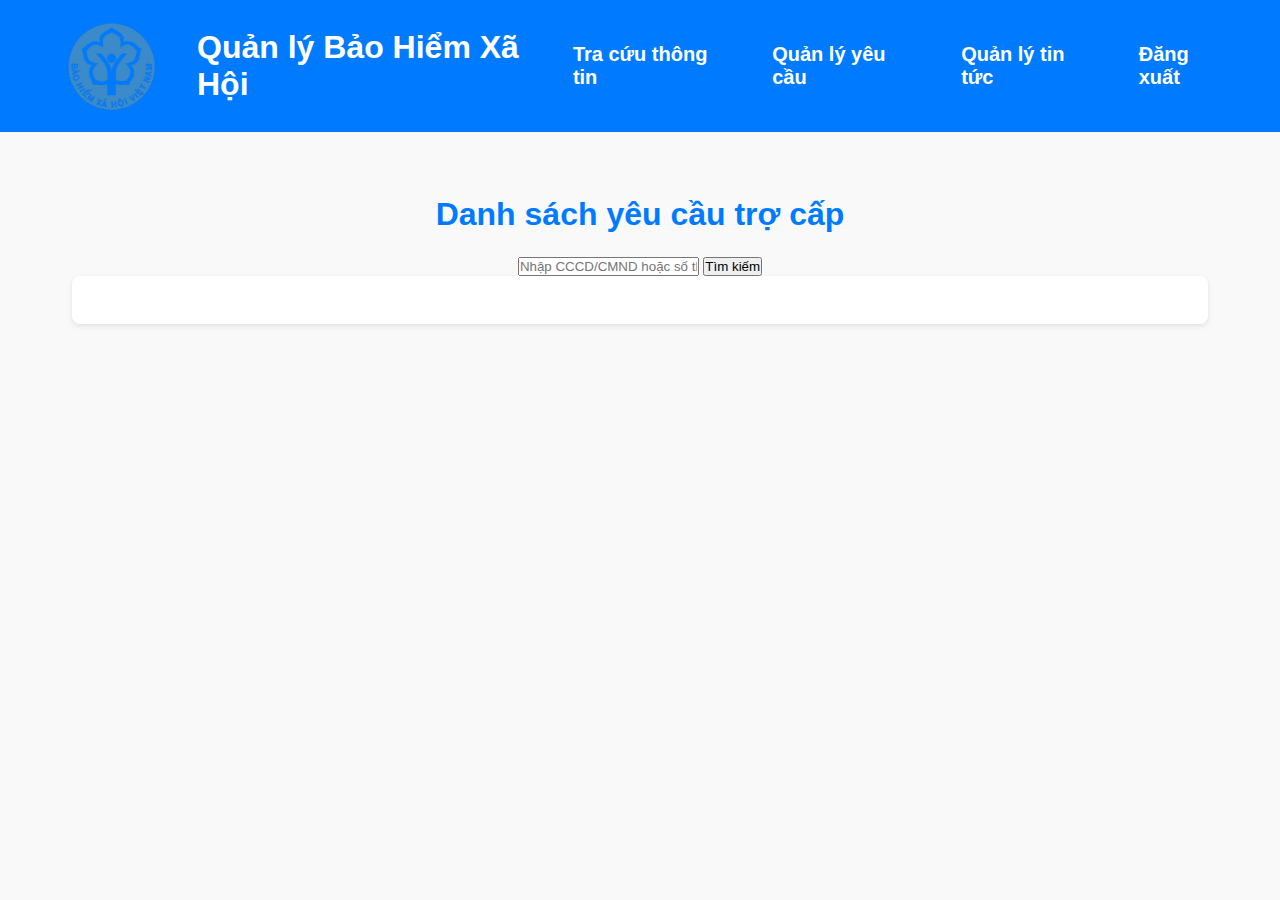
<file: baohiemvidan/admin-requests.html>
<!DOCTYPE html>
<html lang="vi">
<head>
    <meta charset="UTF-8">
    <meta name="viewport" content="width=device-width, initial-scale=1.0">
    <title>Quản lý Yêu cầu Trợ cấp</title>
    <link rel="stylesheet" href="/css/styles.css">
    <link rel="icon" type="image/x-icon" href="/images/icon-titel.png">
</head>
<body>
    <header>
        <div class="logo">
            <img src="../images/logo.png" alt="Logo Bảo hiểm xã hội">
            <h1>Quản lý Bảo Hiểm Xã Hội</h1>
        </div>
        <nav>
            <ul>
                <li><a href="admin-lookup.html">Tra cứu thông tin</a></li>
                <li><a href="admin-requests.html">Quản lý yêu cầu</a></li>
                <li><a href="admin-dashboard.html">Quản lý tin tức</a></li>
                <li><a href="admin-login.html">Đăng xuất</a></li>
            </ul>
        </nav>
    </header>

    <section class="admin-requests">
        <h2>Danh sách yêu cầu trợ cấp</h2>
        <div class="search-bar">
            <input type="text" id="search-input" placeholder="Nhập CCCD/CMND hoặc số thẻ BHXH...">
            <button onclick="searchRequests()">Tìm kiếm</button>
        </div>
        <div class="requests-list">
            <div id="requests-list">
                <!-- Danh sách yêu cầu sẽ được hiển thị ở đây -->
            </div>
        </div>
    </section>
</body>
<script src="/js/admin-requests.js"></script>
</html>
</file>
<file: css/styles.css>
/* Reset CSS */
* {
    margin: 0;
    padding: 0;
    box-sizing: border-box;
}

body {
    font-family: 'Roboto', sans-serif;
    background-color: #f9f9f9;
    color: #333;
}

/* Header */
header {
    background: #007BFF;
    color: white;
    padding: 1rem 2rem;
    display: flex;
    justify-content: space-between;
    align-items: center;
}

header .logo {
    display: flex;
    align-items: center;
}

header .logo img {
    height: 100px;
    margin-right: 5px;
}

header nav ul {
    list-style: none;
    display: flex;
}

header nav ul li {
    margin-left: 1rem;
}

header nav ul li a {
    color: white;
    font-size: 15pt;
    text-decoration: none;
    font-weight: bold;
}

header nav ul li a:hover {
    text-decoration: underline;
}

/* CSS cho phần hiển thị ngày tháng */
.current-date {
    color: rgb(85, 42, 42);
    font-size: 10pt;
    text-align: center;
    font-weight: inherit;
}

/* CSS cho dropdown menu */
nav ul {
    list-style: none;
    padding: 0;
    margin: 0;
    display: flex;
    align-items: center;
}

nav ul li {
    position: relative;
    margin: 0 10px;
}

nav ul li a {
    text-decoration: none;
    color: #333;
    padding: 8px 11px;
    display: block;
}


/* Dropdown menu */
.dropdown-menu {
    display: none;
    position: absolute;
    top: 100%;
    left: 0;
    background-color: #34b3ee;
    box-shadow: 0 4px 8px rgba(0, 0, 0, 0.1);
    border-radius: 5px;
    z-index: 500;
    min-width: 200px;
}

.dropdown-menu li {
    margin: 0;
}

.dropdown-menu li a {
    padding: 10px 15px;
    color: #333;
    display: block;
    font-size: 14px;
}

.dropdown-menu li a:hover {
    background-color: #07719b;
}

.dropdown:hover .dropdown-menu {
    display: block;
}

/* Banner */
.banner {
    background: url('/images/banner.png') no-repeat center center/cover;
    color: rgb(19, 12, 34);
    text-align: center;
    padding: 5rem 1rem;
    height: 400px; 
    display: flex;
    align-items: center;
    justify-content: center;
}

.banner h2 {
    font-size: 2.5rem;
    margin-bottom: 1rem;
}

.banner p {
    font-size: 1.2rem;
}

/* Marquee Styles */
.marquee {
    width: 100%;
    overflow: hidden;
    white-space: nowrap;
    background-color: #333; /* Màu nền với độ trong suốt */
    color: white;
    padding: 10px 0;
    position: absolute;
    bottom: 0;
    left: 0;
}

.marquee p {
    display: inline-block;
    padding-left: 100%; /* Bắt đầu từ bên phải màn hình */
    animation: marquee 30s linear infinite;
}

@keyframes marquee {
    0% {
        transform: translateX(100%);
    }
    100% {
        transform: translateX(-100%);
    }
}

/* Dịch vụ chính */
.services {
    padding: 2rem;
    text-align: center;
}

.services h2 {
    margin-bottom: 2rem;
    color: #007BFF;
}

.service-list {
    display: flex;
    justify-content: space-around;
    flex-wrap: wrap;
}

.service-item {
    background: #f4f4f4;
    padding: 1.5rem;
    margin: 1rem;
    border-radius: 8px;
    width: 30%;
    box-shadow: 0 2px 5px rgba(0, 0, 0, 0.1);
}

.service-item h3 {
    margin-bottom: 1rem;
    color: #007BFF;
}

.service-item p {
    margin-bottom: 1rem;
}

.service-item .btn {
    background: #007BFF;
    color: white;
    padding: 0.5rem 1rem;
    text-decoration: none;
    border-radius: 4px;
    display: inline-block;
}

.service-item .btn:hover {
    background: #0056b3;
}

/* Phần đăng ký */
.registration {
    padding: 2rem;
    max-width: 800px;
    margin: 2rem auto;
    text-align: center;
}

.registration h2 {
    margin-bottom: 1.5rem;
    color: #007BFF;
}

.registration-steps {
    display: flex;
    justify-content: space-between;
    margin-bottom: 2rem;
}

.registration-steps .step {
    flex: 1;
    text-align: center;
    padding: 1rem;
    background: #f4f4f4;
    border-radius: 8px;
    margin: 0 0.5rem;
    position: relative;
}

.registration-steps .step.active {
    background: #007BFF;
    color: white;
}

.registration-steps .step span {
    display: block;
    font-size: 1.5rem;
    font-weight: bold;
    margin-bottom: 0.5rem;
}

.registration-form {
    background: #f4f4f4;
    padding: 2rem;
    border-radius: 8px;
    text-align: left;
}

.registration-form .form-group {
    margin-bottom: 1.5rem;
}

.registration-form .form-group label {
    display: block;
    margin-bottom: 0.5rem;
    font-weight: bold;
}

.registration-form .form-group input,
.registration-form .form-group select {
    width: 100%;
    padding: 0.5rem;
    border: 1px solid #ccc;
    border-radius: 4px;
    font-size: 1rem;
}

.registration-form .btn-next {
    background: #007BFF;
    color: white;
    padding: 0.75rem 2rem;
    border: none;
    border-radius: 4px;
    font-size: 1rem;
    cursor: pointer;
    display: block;
    margin: 0 auto;
}

.registration-form .btn-next:hover {
    background: #0056b3;
}

.btn-next {
    background-color: #007bff;
    color: white;
    padding: 10px 20px;
    border: none;
    border-radius: 5px;
    cursor: pointer;
}

.btn-next:hover {
    background-color: #0056b3;
}

/* Phần xác thực thông tin */
#verification-form {
    background: #f4f4f4;
    padding: 2rem;
    border-radius: 8px;
    text-align: left;
}

#verification-form h3 {
    margin-bottom: 1.5rem;
    color: #007BFF;
    text-align: center;
}

#verification-form .form-group {
    margin-bottom: 1.5rem;
}

#verification-form .form-group label {
    display: block;
    margin-bottom: 0.5rem;
    font-weight: bold;
    color: #333;
}

#verification-form .form-group p {
    background: white;
    padding: 0.75rem;
    border: 1px solid #ccc;
    border-radius: 4px;
    font-size: 1rem;
    color: #555;
    margin: 0;
}

#verification-form .btn-next {
    background: #007BFF;
    color: white;
    padding: 0.75rem 2rem;
    border: none;
    border-radius: 4px;
    font-size: 1rem;
    cursor: pointer;
    display: inline-block;
    margin-right: 1rem;
}

#verification-form .btn-next:hover {
    background: #0056b3;
}

#verification-form .btn-back {
    background: #6c757d;
    color: white;
    padding: 0.75rem 2rem;
    border: none;
    border-radius: 4px;
    font-size: 1rem;
    cursor: pointer;
    display: inline-block;
}

#verification-form .btn-back:hover {
    background: #5a6268;
}

/* Phần hoàn thành đăng ký */
#completion-form {
    background: #f4f4f4;
    padding: 2rem;
    border-radius: 8px;
    text-align: center;
}

#completion-form h3 {
    margin-bottom: 1.5rem;
    color: #007BFF;
}

.success-container {
    display: flex;
    flex-direction: column;
    align-items: center;
    justify-content: center;
}

.success-icon {
    font-size: 4rem;
    color: #28a745; 
    margin-bottom: 1rem;
}

#success-message {
    font-size: 1.2rem;
    color: #333;
    margin-top: 1rem;
}

/* Phần tra cứu */
.lookup {
    padding: 2rem;
    max-width: 1300px;
    margin: 2rem auto;
    text-align: center;
}

.lookup h2 {
    margin-bottom: 1.5rem;
    color: #007BFF;
}

.lookup-form {margin: auto;
    background: #f4f4f4;
    padding: 2rem;
    border-radius: 8px;
    text-align: center;
    margin-bottom: 2rem;
    max-width: 40%;
}

.lookup-form .form-group {
    margin-bottom: 1.5rem;
}

.lookup-form .form-group label {
    display: block;
    margin-bottom: 0.5rem;
    font-weight: bold;
}

.lookup-form .form-group input {
    width: 80%;
    margin: aut;
    padding: 0.5rem;
    border: 1px solid #ccc;
    border-radius: 4px;
    font-size: 1rem;
    text-align: left;
}

.lookup-form .btn-lookup {
    background: #007BFF;
    color: white;
    padding: 0.75rem 2rem;
    border: none;
    border-radius: 4px;
    font-size: 1rem;
    cursor: pointer;
    display: block;
    margin: 0 auto;
}

.lookup-form .btn-lookup:hover {
    background: #0056b3;
}

.payment-button {
    display: inline-block;
    padding: 1px 5px;
    background-color: #f05a46; /* Màu nền đỏ */
    color: #ffffff; /* Màu chữ trắng */
    text-decoration: none; /* Bỏ gạch chân */
    border-radius: 10px; /* Bo góc */
    cursor: pointer;
}

.payment-button:hover {
    background-color: #cc0000; /* Màu nền khi hover */
}

/* Cập nhật kiểu dáng phần kết quả tra cứu để rộng hơn */
.lookup-result {
    background: #f4f4f4;
    padding: 2rem;
    border-radius: 8px;
    text-align: left;
    display: none;
    max-width: 100%; /* Mở rộng kích thước để cân đối hơn với trang */
    margin: 2rem auto;
}

.lookup-result .result-details {
    display: grid;
    grid-template-columns: 1fr 1fr; /* Chia cột để bố cục rõ ràng hơn */
    gap: 1rem;
}

.lookup-result .result-details p {
    font-size: 1.1rem;
    background: white;
    padding: 0.75rem;
    border: 1px solid #ccc;
    border-radius: 4px;
}

/* Cập nhật kiểu dáng bảng hồ sơ khám bệnh */
.medical-records {
    margin-top: 2rem;
    width: 100%;
}

.medical-table {
    width: 100%;
    border-collapse: collapse;
    margin-top: 1rem;
    background: white;
    box-shadow: 0px 2px 5px rgba(0, 0, 0, 0.1);
}

.medical-table th, .medical-table td {
    padding: 12px;
    border: 1px solid #ddd;
    text-align: left;
}

.medical-table th {
    background-color: #007BFF;
    color: white;
}

.medical-table tr:nth-child(even) {
    background-color: #f9f9f9;
}

/* Phần thanh toán */
.payment {
    padding: 2rem;
    max-width: 800px;
    margin: 2rem auto;
    background: white;
    border-radius: 8px;
    box-shadow: 0 2px 10px rgba(0, 0, 0, 0.1);
}

.payment h2 {
    margin-bottom: 1.5rem;
    color: #007BFF;
    text-align: center;
    font-size: 2rem;
}

.payment-form {
    background: #f4f4f4;
    padding: 2rem;
    border-radius: 8px;
    text-align: left;
    margin-bottom: 2rem;
}

.payment-form .form-group {
    margin-bottom: 1.5rem;
}

.payment-form .form-group label {
    display: block;
    margin-bottom: 0.5rem;
    font-weight: bold;
    color: #555;
}

.payment-form .form-group input {
    width: 100%;
    padding: 0.75rem;
    border: 1px solid #ccc;
    border-radius: 4px;
    font-size: 1rem;
    transition: border-color 0.3s ease;
}

.payment-form .form-group input:focus {
    border-color: #007BFF;
    outline: none;
}

#check-debt {
    background: #007BFF;
    color: white;
    padding: 0.75rem 2rem;
    border: none;
    border-radius: 4px;
    font-size: 1rem;
    cursor: pointer;
    display: block;
    margin: 0 auto;
    transition: background 0.3s ease;
}

#check-debt:hover {
    background: #0056b3;
}

#debt-info {
    margin-top: 20px;
    padding: 10px;
    background-color: #f9f9f9;
    border: 1px solid #ddd;
    border-radius: 5px;
}

#debt-info p {
    margin: 5px 0;
    font-size: 16px;
    color: #fd4343;
}

/* Nút gửi OTP */
#send-otp {
    background: #28a745;
    color: white;
    padding: 0.3rem 1rem;
    border: none;
    border-radius: 4px;
    font-size: 1rem;
    cursor: pointer;
    transition: background 0.3s ease;
    margin-top: 0.5rem;
    margin-left: 87%;
}

#send-otp:hover {
    background: #218838;
}

#send-otp:disabled {
    background: #6c757d;
    font-size: 10pt;
    cursor: not-allowed;
}

/* Nút gửi OTP */
#pay-btn {
    background: #28a745;
    color: white;
    padding: 0.5rem 1rem;
    border: none;
    border-radius: 4px;
    font-size: 1rem;
    cursor: pointer;
    transition: background 0.3s ease;
    margin-top: 0.5rem;
}

#pay-btn:hover {
    background: #218838;
}


/* Khu vực hiển thị mã QR */
.qr-code {
    background: #f4f4f4;
    padding: 2rem;
    border-radius: 8px;
    text-align: center;
    margin-top: 2rem;
    display: block;
}

.qr-code h3 {
    margin-bottom: 1.5rem;
    color: #007BFF;
    font-size: 1.5rem;
}

/* Phần tin tức */
.news {
    padding: 2rem;
    max-width: 1200px;
    margin: 2rem auto;
    text-align: center;
}

.news h2 {
    margin-bottom: 1.5rem;
    color: #007BFF;
    font-size: 2rem;
}

.news-list {
    display: grid;
    grid-template-columns: repeat(auto-fit, minmax(300px, 1fr));
    gap: 1.5rem;
}

.news-item {
    background: #f4f4f4;
    padding: 1.5rem;
    border-radius: 8px;
    box-shadow: 0 2px 5px rgba(0, 0, 0, 0.1);
    text-align: left;
}

.news-item img {
    width: 100%;
    height: 200px;
    object-fit: cover;
    border-radius: 8px;
    margin-bottom: 1rem;
}

.news-item h3 {
    margin-bottom: 1rem;
    color: #007BFF;
    font-size: 1.5rem;
}

.news-item p {
    margin-bottom: 1rem;
    color: #555;
}

.news-item small {
    color: #777;
    font-size: 0.9rem;
}

/* Footer */
footer {
    background: #333;
    color: white;
    padding: 2rem 0;
    margin-top: 2rem;
}

.footer-content {
    display: flex;
    justify-content: space-around;
    flex-wrap: wrap;
}

.footer-section {
    margin: 1rem;
}

.footer-section h3 {
    margin-bottom: 1rem;
}

.footer-section ul {
    list-style: none;
}

.footer-section ul li {
    margin-bottom: 0.5rem;
}

.footer-section ul li a {
    color: white;
    text-decoration: none;
}

.footer-section ul li a:hover {
    text-decoration: underline;
}

.footer-bottom {
    text-align: center;
    margin-top: 1rem;
    padding-top: 1rem;
    border-top: 1px solid #444;
}

/* Phần quản lý admin */
.admin-dashboard {
    padding: 2rem;
    max-width: 1200px;
    margin: 2rem auto;
    text-align: center;
}

.admin-dashboard h2 {
    margin-bottom: 1.5rem;
    color: #007BFF;
    font-size: 2rem;
}

.news-management {
    background: white;
    padding: 1.5rem;
    border-radius: 8px;
    box-shadow: 0 2px 5px rgba(0, 0, 0, 0.1);
    margin-bottom: 2rem;
}

.news-management h3 {
    margin-bottom: 1rem;
    color: #007BFF;
    font-size: 1.5rem;
}

.news-management .form-group {
    margin-bottom: 1.5rem;
    text-align: left;
}

.news-management .form-group label {
    display: block;
    margin-bottom: 0.5rem;
    font-weight: bold;
    color: #555;
}

.news-management .form-group input,
.news-management .form-group textarea {
    width: 100%;
    padding: 0.75rem;
    border: 1px solid #ccc;
    border-radius: 4px;
    font-size: 1rem;
    transition: border-color 0.3s ease;
}

.news-management .form-group input:focus,
.news-management .form-group textarea:focus {
    border-color: #007BFF;
    outline: none;
}

.news-management .btn-add {
    background: #007BFF;
    color: white;
    padding: 0.75rem 2rem;
    border: none;
    border-radius: 4px;
    font-size: 1rem;
    cursor: pointer;
    transition: background 0.3s ease;
}

.news-management .btn-add:hover {
    background: #0056b3;
}

.news-list {
    background: white;
    padding: 1.5rem;
    border-radius: 8px;
    box-shadow: 0 2px 5px rgba(0, 0, 0, 0.1);
}

#list {
    margin-top: 4rem;
    margin-bottom: 0.5rem;
    color: #007BFF;
    font-size: 1.5rem;
}

.news-item {
    background: #f4f4f4;
    padding: 1.5rem;
    border-radius: 8px;
    box-shadow: 0 2px 5px rgba(0, 0, 0, 0.1);
    margin-bottom: 1rem;
    cursor: pointer; /* Biến con trỏ thành hình bàn tay khi di chuột qua */
    transition: transform 0.3s ease, box-shadow 0.3s ease;
}

.news-item:hover {
    transform: translateY(-5px); /* Hiệu ứng nổi lên khi hover */
    box-shadow: 0 4px 10px rgba(0, 0, 0, 0.2); /* Đổ bóng mạnh hơn khi hover */
}

.news-item a {
    text-decoration: none; /* Bỏ gạch chân của liên kết */
    color: inherit; /* Kế thừa màu chữ từ phần tử cha */
}

.news-item h4 {
    margin-bottom: 0.5rem;
    color: #007BFF;
    font-size: 1.2rem;
}

.news-item p {
    margin-bottom: 0.5rem;
    color: #555;
}

.news-item img {
    width: 100%;
    height: 200px;
    object-fit: cover;
    border-radius: 8px;
    margin-bottom: 0.5rem;
}

.news-item small {
    color: #777;
    font-size: 0.9rem;
}

.news-item button {
    background: #dc3545;
    color: white;
    padding: 0.5rem 1rem;
    border: none;
    border-radius: 4px;
    cursor: pointer;
    transition: background 0.3s ease;
}

.news-item button:hover {
    background: #c82333;
}

/* Responsive design */
@media (max-width: 768px) {
    .admin-dashboard {
        padding: 1rem;
    }

    .news-management,
    .news-list {
        padding: 1rem;
    }

    .news-item {
        padding: 0.75rem;
    }

    .news-item h4 {
        font-size: 1rem;
    }

    .news-item p {
        font-size: 0.9rem;
    }

    .news-item img {
        height: 150px;
    }
}

/* Phần đăng nhập admin */
.admin-login {
    background: white;
    padding: 2rem;
    border-radius: 8px;
    box-shadow: 0 2px 10px rgba(0, 0, 0, 0.1);
    width: 100%;
    max-width: 400px;
    text-align: center;
    margin: 2rem auto;
}

.admin-login h2 {
    margin-bottom: 1.5rem;
    color: #007BFF;
    font-size: 1.8rem;
}

.admin-login .form-group {
    margin-bottom: 1.5rem;
    text-align: left;
}

.admin-login .form-group label {
    display: block;
    margin-bottom: 0.5rem;
    font-weight: bold;
    color: #555;
}

.admin-login .form-group input {
    width: 100%;
    padding: 0.75rem;
    border: 1px solid #ccc;
    border-radius: 4px;
    font-size: 1rem;
    transition: border-color 0.3s ease;
}

.admin-login .form-group input:focus {
    border-color: #007BFF;
    outline: none;
}

.admin-login .btn-login {
    background: #007BFF;
    color: white;
    padding: 0.75rem 2rem;
    border: none;
    border-radius: 4px;
    font-size: 1rem;
    cursor: pointer;
    width: 100%;
    transition: background 0.3s ease;
}

.admin-login .btn-login:hover {
    background: #0056b3;
}

/* Responsive design */
@media (max-width: 480px) {
    .admin-login {
        padding: 1.5rem;
    }

    .admin-login h2 {
        font-size: 1.5rem;
    }

    .admin-login .btn-login {
        padding: 0.5rem 1rem;
    }
}

/* Phần quản lý yêu cầu trợ cấp */
.admin-requests {
    padding: 2rem;
    max-width: 1200px;
    margin: 2rem auto;
    text-align: center;
}

.admin-requests h2 {
    margin-bottom: 1.5rem;
    color: #007BFF;
    font-size: 2rem;
}

.requests-list {
    background: white;
    padding: 1.5rem;
    border-radius: 8px;
    box-shadow: 0 2px 5px rgba(0, 0, 0, 0.1);
}

.request-item {
    background: #f4f4f4;
    padding: 1.5rem;
    border-radius: 8px;
    box-shadow: 0 2px 5px rgba(0, 0, 0, 0.1);
    margin-bottom: 1rem;
    cursor: pointer;
    transition: transform 0.3s ease, box-shadow 0.3s ease;
}

.request-item:hover {
    transform: translateY(-5px);
    box-shadow: 0 4px 10px rgba(0, 0, 0, 0.2);
}

.request-item h4 {
    margin-bottom: 0.5rem;
    color: #007BFF;
    font-size: 1.2rem;
}

.request-item p {
    margin-bottom: 0.5rem;
    color: #555;
}

#duyet{
    background: #1100fa;
    color: white;
    padding: 0.5rem 1rem;
    border: none;
    border-radius: 4px;
    cursor: pointer;
    transition: background 0.3s ease;
    margin-right: 0.5rem;
}

#duyet:hover {
    background: #2c1cbe;
}

#tuchoi{
    background: #dc3545;
    color: white;
    padding: 0.5rem 1rem;
    border: none;
    border-radius: 4px;
    cursor: pointer;
    transition: background 0.3s ease;
    margin-right: 0.5rem;
}

#tuchoi:hover {
    background: #c82333;
}

.request-item button.approve {
    background: #28a745;
}

.request-item button.approve:hover {
    background: #218838;
}

/* Phần yêu cầu trợ cấp */
.request {
    padding: 2rem;
    max-width: 800px;
    margin: 2rem auto;
    background: white;
    border-radius: 8px;
    box-shadow: 0 2px 10px rgba(0, 0, 0, 0.1);
}

.request h2 {
    margin-bottom: 1.5rem;
    color: #007BFF;
    text-align: center;
    font-size: 2rem;
}

.request-form {
    background: #f4f4f4;
    padding: 2rem;
    border-radius: 8px;
    text-align: left;
    margin-bottom: 2rem;
}

.request-form .form-group {
    margin-bottom: 1.5rem;
}

.request-form .form-group label {
    display: block;
    margin-bottom: 0.5rem;
    font-weight: bold;
    color: #555;
}

.request-form .form-group input,
.request-form .form-group select,
.request-form .form-group textarea {
    width: 100%;
    padding: 0.75rem;
    border: 1px solid #ccc;
    border-radius: 4px;
    font-size: 1rem;
    transition: border-color 0.3s ease;
}

.request-form .form-group input:focus,
.request-form .form-group select:focus,
.request-form .form-group textarea:focus {
    border-color: #007BFF;
    outline: none;
}

.request-form .btn-submit {
    background: #28a745;
    color: white;
    padding: 0.75rem 2rem;
    border: none;
    border-radius: 4px;
    font-size: 1rem;
    cursor: pointer;
    transition: background 0.3s ease;
    display: block;
    margin: 0 auto;
}

.request-form .btn-submit:hover {
    background: #218838;
}

#user-info {
    background: white;
    padding: 1.5rem;
    border-radius: 8px;
    box-shadow: 0 2px 5px rgba(0, 0, 0, 0.1);
    margin-bottom: 1.5rem;
}

#user-info p {
    margin-bottom: 0.5rem;
    color: #555;
}

#user-info h3 {
    margin-left: 35%;
    margin-bottom: 0.5rem;
    color: #3803fa;
}


#request-details {
    background: white;
    padding: 1.5rem;
    border-radius: 8px;
    box-shadow: 0 2px 5px rgba(0, 0, 0, 0.1);
    margin-bottom: 1.5rem;
}

#request-details h3 {
    margin-bottom: 1rem;
    color: #007BFF;
    font-size: 1.5rem;
}

/* Màu xanh cho trạng thái "approved" */
.status-approved {
    color: green;
    font-weight: bold;
}

/* Màu đỏ cho trạng thái "rejected" */
.status-rejected {
    color: red;
    font-weight: bold;
}

/* Màu vàng cho trạng thái "pending" */
.status-pending {
    color: orange;
    font-weight: bold;
}

/* CSS cho phần hướng dẫn */
.guide {
    padding: 20px;
    max-width: 800px;
    margin: 0 auto;
}

.guide-list {
    margin-top: 20px;
}

.guide-item {
    margin-bottom: 10px;
    border: 1px solid #ddd;
    border-radius: 5px;
    padding: 10px;
    cursor: pointer;
}

.guide-item:hover {
    margin-bottom: 10px;
    border: 2px solid #ca1010;
    border-radius: 5px;
    padding: 10px;
    cursor: pointer;
}


.guide-item h3 {
    margin: 0;
    font-size: 18px;
    color: #333;
}

.guide-content {
    margin-top: 10px;
    padding: 10px;
    background-color: #f9f9f9;
    border-radius: 5px;
}

.guide-content ol {
    padding-left: 20px;
}

.guide-content ol li {
    margin-bottom: 10px;
}

.guide-content a {
    color: #34b3ee;
    text-decoration: none;
}

.guide-content a:hover {
    text-decoration: underline;
}

/* Admin Lookup Section */
.admin-lookup {
    padding: 20px;
    background-color: white;
    margin: 20px;
    border-radius: 8px;
    box-shadow: 0 0 10px rgba(0, 0, 0, 0.1);
}

.admin-lookup h2 {
    margin-bottom: 20px;
    margin-left: 40%;
    color: #007bff;
}

.lookup-form {
    margin-bottom: 20px;
}

.lookup-form .form-group {
    margin-bottom: 15px;
}

.lookup-form .form-group label {
    display: block;
    margin-bottom: 5px;
    font-weight: bold;
}

.lookup-form .form-group input {
    width: 100%;
    padding: 10px;
    border: 1px solid #ddd;
    border-radius: 4px;
    font-size: 16px;
}

.lookup-form .btn-lookup {
    background-color: #007bff;
    color: white;
    padding: 10px 20px;
    border: none;
    border-radius: 4px;
    cursor: pointer;
    font-size: 16px;
}

.lookup-form .btn-lookup:hover {
    background-color: #0056b3;
}

/* Lookup Result Section */
.lookup-result {
    display: none;
    margin-top: 20px;
}

.lookup-result h3 {
    text-align: center;
    color: #007bff;
}

.result-details {
    background-color: #f9f9f9;
    padding: 20px;
    border-radius: 8px;
    margin-bottom: 20px;
}

.result-details p {
    margin: 10px 0;
}

.result-details strong {
    color: #007bff;
}

.medical-records {
    margin-top: 20px;
}

.medical-table {
    width: 100%;
    border-collapse: collapse;
    margin-top: 20px;
}

.medical-table th, .medical-table td {
    padding: 12px;
    text-align: left;
    border-bottom: 1px solid #ddd;
}

.medical-table th {
    background-color: #007bff;
    color: white;
}

.medical-table tr:hover {
    background-color: #f1f1f1;
}

/* Responsive Design */
@media (max-width: 768px) {
    header {
        flex-direction: column;
        text-align: center;
    }

    header nav ul {
        flex-direction: column;
        margin-top: 10px;
    }

    header nav ul li {
        margin: 10px 0;
    }

    .admin-lookup {
        margin: 10px;
    }

    .lookup-form .form-group input {
        font-size: 14px;
    }

    .lookup-form .btn-lookup {
        width: 100%;
        font-size: 14px;
    }
}

.search-message {
    background-color: #ffebee;
    color: #c62828;
    padding: 10px;
    border-radius: 4px;
    margin-top: 10px;
    text-align: center;
    border: 1px solid #c62828;
}
</file>
